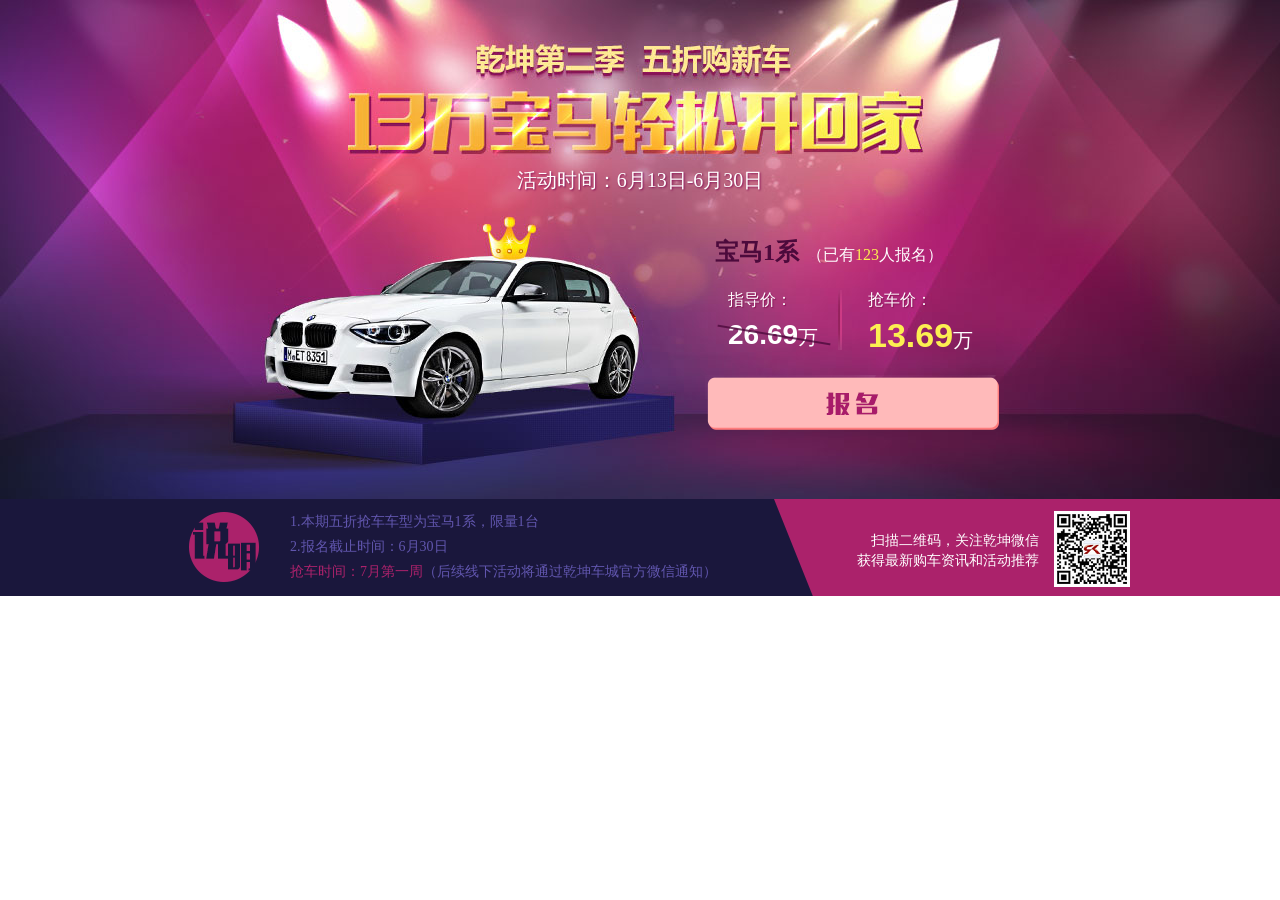
<file: act-halfbmw.html>
<!DOCTYPE html>
<html>
<head>
    <meta charset="utf-8" />
    <!--[if lt IE 9]>
    <script src="http://html5shim.googlecode.com/svn/trunk/html5.js"></script>
    <![endif]-->
    <link rel="stylesheet" href="css/qk.css" />
    <link rel="stylesheet" href="css/activity/act-halfbmw.css" />
    <!--data.js为F2E静态页面使用的填充数据js文件，线上环境请删除-->
    <script src="js/data.js"></script>
</head>
<body>

<!--#include file="_header.html"-->
<!--activity-->
<div class="activity">
    <div class="wrap">
        <div class="head1">
            <div class="date">活动时间：6月13日-6月30日</div>
        </div>
        <div class="head2">
            <!--price-->
            <div class="price">
                <div class="hd">
                    <div class="title">宝马1系</div>
                    <span class="people">（已有<b>123</b>人报名）</span>
                </div>
                <ul class="price-ul clearfix png">
                    <li class="zdj">
                        <span class="tit">指导价：</span>
                        <b>26.69</b>万
                        <span class="delete png"></span>
                    </li>
                    <li class="qcj">
                        <span class="tit">抢车价：</span>
                        <b>13.69</b>万
                    </li>
                </ul>
                <a href="javascript:popup('j-acthalfbmw-end')" class="signup"></a>
            </div>
            <!--/price-->
        </div>
    </div>
</div>
<!--/activity-->
<!--activity-bm-->
<div class="activity-bm">
    <div class="wrap clearfix">
        <div class="explain">1.本期五折抢车车型为宝马1系，限量1台<br />2.报名截止时间：6月30日<br /><span>抢车时间：7月第一周</span>（后续线下活动将通过乾坤车城官方微信通知）</div>
        <div class="code">
            <span class="codeimg"><img src="images/code.png" width="70" height="70" /></span>
            <p>扫描二维码，关注乾坤微信<br />获得最新购车资讯和活动推荐</p>
        </div>
    </div>
    <div class="fl"></div>
    <div class="fr"></div>
</div>
<!--/activity-bm-->
<!--#include file="_footer.html"-->

<script>
    overShow("j-classify", "j-classify-title", "j-classify-con");
    overShow("j-search", "j-search-ico", "j-search-con");
</script>
</body>
</html>
</file>
<file: css/qk.css>
@charset "utf-8";
/* 
CSS Document 
Author:Joe.Li by Suryani.cn
Date:2013-12-10
*/

/* initialization */
body,h1,h2,h3,h4,h5,h6,hr,p,blockquote,dl,dt,dd,ul,ol,li,pre,form,fieldset,legend,button,input,textarea,th,td,a{ margin:0; padding:0;}
table{ border-collapse:collapse; border-spacing:0;}
del,ins{ text-decoration:nodetail_pagene;}
fieldset,img{ border:0;}
body,button,input,select,textarea,td{ font:12px/20px "Simsun";}
input,select,img{ vertical-align:middle;}
input,select,textarea{ outline:none;}
ul,ol{ list-style:none;}
label, button{ cursor:pointer;}
h1,h2,h3,h4,h5,h6{ font-size:12px; font-weight:400;}
legend{ display:none;}
a{ text-decoration:none;}
a:hover{ text-decoration:underline;} 
.clearfix:after{ content:""; height:0; visibility:hidden; display:block; clear:both;}
.clearfix{ zoom:1;}
.clear{ clear:both;}
.of{ overflow:hidden; zoom:1;}
.fl{ float:left!important;}
.fr{ float:right!important;}
.mt10{ margin-top:10px!important;}
.mt15{ margin-top:15px!important;}
.mt20{ margin-top:20px!important;}
.mt30{ margin-top:30px!important;}
.mt35{ margin-top:35px!important;}
.mt40{ margin-top:40px!important;}
.hotred{ color:#e3121a!important;}
.center{ text-align:center!important;}
.f16{ font-size:16px!important;}
.visible{ overflow:visible!important;}
.block{ display:block!important;}

body{ background:#fff;}
.wrap{ width:1000px; margin:0 auto;}
/* header */
header, header .wrap{ height:160px; background:url(../images/header.png) repeat-x;}
.header-top{ height:106px; overflow:hidden; padding-bottom:17px;}
.header-top .l-info{ float:left; width:500px; height:106px; background:url(../images/logo1.png) no-repeat;}
.header-top .logo{ display:block; width:245px; height:100%;}
.header-top .r-info{ float:right; line-height:128px;}
.header-top .welcomeinfo, .header-top .welcomeinfo a{ color:#989898;}
.header-top .welcomeinfo a:hover{ color:#fff;}
.header-top .hotline{ color:#d4171e; padding:0 10px;}
.header-bm{ height:37px;}
.classify{ position:relative; float:left; width:220px; z-index:20;}
.classify .title{ display:block; width:150px; height:37px; line-height:37px; overflow:hidden; background:url(../images/png.png) no-repeat; font-size:14px; color:#fff; padding-left:70px; cursor:default;}
.classify .cur{ background-position:0 -50px;}
.classify .con{ display:none; position:absolute; left:0; top:37px; _width:450px;}
.classify-tabul{ float:left; width:35px; background:#575757; color:#fff;}
.classify-tabul li{ width:15px; padding:15px 10px 10px; line-height:16px; font-size:14px; cursor:pointer;}
.classify-tabul span{ display:inline-block; color:#575757; margin-left:3px; padding-top:5px;}
.classify-tabul .cur{ background:#fff; font-weight:700; color:#575757;}
.classify-tabcons{ float:left; width:185px; background:#fff;}
.classify-tabcon{ width:185px;}
.classify-tabconul{ height:330px; overflow:hidden;}
.classify-tabconul li{ float:left; display:inline; width:100%; height:33px; line-height:33px; overflow:hidden;}
.classify-tabconul a{ display:block; width:135px; height:100%; color:#000; padding-left:50px; background:url(../images/li.png) no-repeat 160px -888px;}
.classify-type a{ padding-left:65px; width:120px;}
.classify-tabconul img{ float:left; display:inline; margin-left:-45px;}
.classify-type img{ margin-left:-50px;}
.classify-tabconul a:hover{ text-decoration:none; background-color:#eee;}
.classify-tabcon-pp{ position:relative; width:412px; height:330px; overflow-x:hidden; overflow-y:scroll; background:#fff;}
.classify-pp-dl{ overflow:hidden; text-align:center; padding:1px 0 1px 35px; border-bottom:1px dotted #ddd; color:#666;}
.classify-pp-dl:hover{ color:#cb2424;}
.classify-pp-dl dt, .classify-pp-dl dd{ float:left; display:inline; width:60px; height:60px;}
.classify-pp-dl dt{ width:30px; margin-left:-35px; padding-right:5px; text-align:right; font:20px/60px arial;}
.classify-pp-dl dd{ position:relative; zoom:1;}
.classify-pp-dl dd:hover img{ opacity:.8;}
.classify-pp-dl a{ display:block; width:58px; height:58px; overflow:hidden; color:#111; font-family:"microsoft yahei"; border:1px solid #fff; *line-height:16px;}
.classify-pp-dl a:hover{ text-decoration:none; border-color:#cb2424; *border-color:#fff;}
.classify-pp-dl a:before, .classify-pp-dl a:after{ position:absolute; left:0px; top:10px; width:58px; height:38px; border-left:1px solid #fff; border-right:1px solid #fff; content:'';}
.classify-pp-dl a:after{ left:10px; top:0; width:38px; height:58px; border:none; border-top:1px solid #fff; border-bottom:1px solid #fff; content:'';}
.classify-pp-dl img{ display:block; margin:3px auto 0;}

/* search */
.search{ position:relative; float:left; display:inline; width:39px; margin:0 30px 0 2px; z-index:20;}
.search .ico{ display:block; width:100%; height:37px; overflow:hidden; background:url(../images/png.png) no-repeat -230px 0;}
.search .cur{ background-position:-230px -50px;}
.search .con{ display:none; position:absolute; left:0; top:37px; width:259px; height:72px; background:url(../images/png24.png) no-repeat; padding:17px 25px 0 25px;}
.search-form{ display:block; overflow:hidden;}
.search-form .txt{ float:left; width:180px; height:20px; line-height:20px; overflow:hidden; border:none; background:transparent; padding:4px 10px; color:#666;}
.search-form .btn{ float:left; display:inline; width:42px; height:26px; line-height:26px; overflow:hidden; margin:1px 0 0 10px; background:none; border:none; cursor:pointer;}
.search-form .btn:hover{ color:#ddd; text-shadow:1px 1px 1px #111;}
.search-hotwords{ height:30px; line-height:30px; overflow:hidden; padding-top:8px; vertical-align:middle;}
.search-hotwords, .search-hotwords a{ color:#989898;}
.header-nav{ float:left;}
.header-nav ul{ padding-left:18px; font:12px 'microsoft yahei';}
.header-nav li{ float:left; display:inline; width:116px; height:36px; line-height:36px; overflow:hidden; text-align:center; margin-left:-15px;}
.header-nav a{ color:#fff; display:block; width:110px; padding-left:6px; height:100%; background:url(../images/trans.png) no-repeat -80px 0;}
.header-nav li.cur a, .header-nav a:hover{ text-decoration:none; color:#aaa; background:url(../images/transi.png) no-repeat -80px 0; text-shadow:2px 2px 1px #000; -webkit-transition:.3s ease-out .1s; -moz-transition:.3s ease-out .1s; transition:.3s ease-out .1s;}
/*.releaseinfo{ float:right; width:171px; height:36px; overflow:hidden; text-indent:-987em; background:url(../images/btn.jpg) no-repeat;}*/

/* index-focus */
.index-focus, .index-focus .wrap{ background:#fff url(../images/slide.jpg) no-repeat 50% 0;}
.index-focus .wrap{ padding:10px 0 150px;}
.index-slide, .anniversary, .anniversary2{ display:block; width:1000px; height:350px; margin:0 auto; border-radius:2px;}
.anniversary{ margin-top:17px;}
.anniversary2{ width:1000px; height:280px; margin-top:17px;}
.index-slide{ position:relative; z-index:10;}
.index-slide-pics{ position:relative; width:100%; height:100%; overflow:hidden;}
.index-slide-pics .prev, .index-slide-pics .next{ position:absolute; left:0; top:0; width:100px; height: 100px; background:red; z-index: 100;}
.index-slide-pics .next{ left:auto; right:0;}
.index-slide-ul{ position:absolute; width:5000px; height:100%;}
.index-slide-ul li{ float:left; width:1000px;}
.index-slide-ul a{ display:block; zoom:1;}
.index-slide-ul img, .anniversary img{ display:block; width:1000px; height:350px; border-radius:2px;}
.index-slide-btn{ position:absolute; left:50%; bottom:15px; width:100px; margin-left:-50px; background:rgba(0,0,0,.2); border-radius:10px; text-align:center;}
.index-slide-btn li{ display:inline-block; width:8px; height:8px; overflow:hidden; background:rgba(255,255,255,.5); margin:0 3px; border-radius:50%; cursor:pointer;}
.index-slide-btn li.cur{ background:#fff;}
.trait{ display:none;}

/* banner-tab */
.banner-tab{ margin:17px auto 0;}
.banner-tab .anniversary{ margin:0;}
.photowall{ width:996px; height:350px; margin:0 auto;}
.photowall-ul li{ position:relative; float:left; display:inline; width:166px; height:110px; background:#000;}
.photowall-ul div{ position:absolute;}
.photowall-ul li.cur{ z-index:30; box-shadow:1px 1px 5px #000;}
.photowall-ul li.cur img{ opacity:1; *filter:alpha(opacity=100);}
.photowall-ul div.not-cur{ opacity:.5; *filter:alpha(opacity=50);}
.photowall-title{ width:100%; height:20px; overflow:hidden; text-align:center; font-family:"Microsoft Yahei"; background:#000; color:#fff;}
.banner-tab-ul{ height:22px; margin:15px auto 0; text-align:center;}
.banner-tab-ul li{ display:inline-block; overflow:hidden; margin:0 10px;}
.banner-tab-ul span{ display:inline-block; width:50px; height:22px; overflow:hidden; background:url(../images/png.png) no-repeat -180px -780px; cursor:pointer;}
.banner-tab-ul span.right{ background-position:-240px -780px;}
.banner-tab-ul .cur .left{ background-position:-180px -803px;}
.banner-tab-ul .cur .right{ background-position:-240px -803px;}

/* container */
.effect-lace{ height:7px; background:url(../images/lace.png) repeat-x;}
.idx .container, .idx .container .wrap{ background:url(../images/container.png) repeat;}
.idx .container .wrap{ padding:20px 0 50px;}
.container .wrap{ padding-bottom:50px;}
.qcj-date{ width:1000px; height:130px; background:url(../images/qcj.png) no-repeat;}
.qcj-date .holiday{ display:none;}
.qcj-date .date{ float:left; font:900 16px "Microsoft Yahei"; padding:85px 0 0 10px; color:#323232;}
.qcj-blur{ float:left; width:410px; height:100%; overflow:hidden; background:url(../images/qcj-blur.jpg) no-repeat;}
.milestone{ position:relative; float:right; width:510px; height:100%; font-family:"Microsoft Yahei"; font-weight:700; color:#323232;}
.milestone li{ position:absolute; padding-left:20px;}
.milestone i{ float:left; font:900 14px/14px Arial; margin-left:-20px;}
.milestone .cur i{ background:url(../images/png24.png) no-repeat 0 -200px; width:30px; height:47px; overflow:hidden; text-align:center; font:900 18px/32px Arial; margin:-14px 0 0 -31px; color:#fff;}
.milestone b{ display:block; font:900 16px Arial;}
.milestone .cur b{ color:#e3121a; font-size:18px; line-height:18px;}
.milestone .l1{ left:11px; top:33px;}
.milestone .l2{ left:207px; top:51px;}
.milestone .l3{ left:364px; top:9px;}

/* main */
.main{ float:left; width:710px;}
.main-box{ padding-bottom:20px;}
.main-box-hd{ padding:20px 0 10px;}
.main-box .title{ float:left; display:inline; width:157px; height:37px; overflow:hidden; text-indent:-987em; background:url(../images/png24.png) no-repeat 0 -330px; margin-left:5px;}
.qktg .title{ background-position:-160px -330px;}
.main-box .more{ float:right; width:95px; height:30px; line-height:30px; background:url(../images/png.png) no-repeat -320px -350px; color:#2a2929; text-align:center; margin-top:5px;}

/* rush-box */
.rush-box{ border:1px solid #bdbdbd; border-radius:2px; background:#fff;}
.rush-hd{ height:36px; background:url(../images/rx.png) repeat-x 0 -320px; font:bold 15px/36px 'microsoft yahei'; color:#676767; padding:0 10px;}
.rush-bd{ padding:0 10px 0 460px; background:#fff;}
.rush-bd .img{ float:left; display:inline; margin-left:-460px;}
.rush-tip, .qcj-car-tip{ position:relative; float:left; display:inline; width:125px; height:59px; overflow:hidden; background:url(../images/png24.png) no-repeat 0 -140px; margin:20px 0 0 -474px; text-align: center;}
.rush-tip span, .qcj-car-tip span{ display:block; font:16px/46px "Microsoft Yahei"; color:#fff; cursor:default;}
.rush-tip span b, .qcj-car-tip span b{ font:20px arial; margin-right:3px;}
.rush-bd .tit{ float:left; width:100%; height:50px; overflow:hidden; font:600 16px/24px "Microsoft Yahei"; color:#232222; padding-top:10px;}
.rush-bd .tit a, .xsth-con .tit a{ color:#232222;}
.rush-bd .summary{ float:left; width:100%; color:#898989; padding-top:5px; line-height:18px; font-family: 'microsoft yahei';}
.rush-bd .price{ float:left; width:100%; overflow:hidden; color:#898989; padding:6px 0 13px;}
.rush-bd .price li{ float:left; width:50%; padding-top:5px;}
.rush-bd .btnarea{ float:left; width:100%;}
.rush-bd .btn, .qcj-car-btn, .mgc-section-djbtn, .xsth-btn{ float:left; width:125px; height:38px; overflow:hidden; font:18px/38px "Microsoft Yahei"; background:url(../images/trans.png) no-repeat -80px -40px; text-align:center; color:#fff; -webkit-transition:.3s ease-out .1s; -moz-transition:.3s ease-out .1s; transition:.3s ease-out .1s;}
.rush-bd .btn:hover, .qcj-car-btn:hover, .mgc-section-djbtn:hover, .xsth-btn:hover{ color:#eee; text-decoration:none; background:url(../images/transi.png) no-repeat -80px -40px;}
.rush-bd .disable, .yhcx-box-con .disable, .operate .disable{ background:url(../images/png.png) no-repeat 0 -390px!important; color:#eee!important;}
.rush-bd .numpeople{ float:left; line-height:38px; padding-left:10px; white-space:nowrap;}
.rush-bd-sp{ border:1px solid #bdbdbd;}
.rush-bd-sp .btnarea{ padding-top:15px;}

/* rush-more */
.rush-more-hd{ border-top:1px solid #bdbdbd; background:url(../images/rp-quick.png); height:40px; font:16px/40px 'SimHei'; color:#676767; padding:0 10px;}
.rush-more-hd .btns{ float:right;}
.rush-more-hd .btns span{ display:inline-block; width:15px; height:15px; background:url(../images/png.png) no-repeat -240px -370px; cursor:pointer; margin:0 2px; *margin:12px 5px;}
.rush-more-hd .next{ background-position:-260px -370px!important;}
.rush-more-hd .prev:hover{ background-position:-280px -370px!important;}
.rush-more-hd .next:hover{ background-position:-300px -370px!important;}
.rush-more-bd{ position:relative; width:100%; height:190px; overflow:hidden;}
.rush-more-bd-wide{ position:absolute; width:7080px;}
.rush-more-ul{ float:left; width:708px;}
.rush-more-ul li{ float:left; width:50%;}
.rush-more-ul li a{ display:block; overflow:hidden; padding:10px 20px;}
.rush-more-ul li a:hover{ text-decoration:none; background:url(../images/rec.png);}
.rush-more-ul li img{ float:left; display:inline; width:100px; height:75px; margin-right:10px;}
.rush-more-ul li .tit{ display:block; height:40px; overflow:hidden; font:13px "Microsoft Yahei"; color:#232222;}
.rush-more-ul li a:hover .tit{ text-decoration:underline;}
.xsth-tabcon .rush-more-bd{ height:95px;}
.xsth-tabcon .rush-more-ul{ width:auto; height:95px;}
.xsth-tabcon .rush-more-ul li{ width:332px;}

/* price-ykj */
.price-ykj{ display:block; overflow:hidden; font:12px 'microsoft yahei'; color:#e3121a; margin-top:3px;}
.price-ykj i{ float:left; display:inline; width:34px; height:15px; background:url(../images/png.png) no-repeat -280px -550px; margin:2px 5px 0 0;}
.price-ykj b{ font: 400 16px arial;}
.rush-more-ul .price-ykj{ margin-top:4px;}
.favorable-ul p.price-ykj{ color:#e3121a;}
.rmtj-ul .price-ykj{ font-weight:700;}

/* idx-xsth */
.idx-xsth{ padding-bottom:30px;}
.idx-xsth-hd .title{ float:left; width:240px; height:39px; text-indent:-987em; background:url(../images/png.png) no-repeat 0 -350px;}
.idx-xsth-hd .more, .xcyh-box-hd .more{ float:right; width:95px; height:30px; line-height:30px; background:url(../images/png.png) no-repeat -320px -350px; color:#2a2929; text-align:center; margin-top:7px;}
.xcyh-box-hd .more{ margin-top:35px;}
.xsth-bd{ margin-top:10px; background:#fff; border:1px solid #bdbdbd; border-radius:2px;}
.xsth-brand{ height:48px; line-height:48px; background:url(../images/rx.png) repeat-x 0 -310px; border-bottom:1px solid #bdbdbd; padding:0 20px; color:#676767;}
.xsth-brand .title{ float:left; font:bold 18px/48px 'microsoft yahei';}
.xsth-brand .countdown, .xsth-brand .past-countdown{ float:right; font-size:14px; font-weight:bold; padding-right:30px;}
.xsth-brand .countdown i{ font-style:normal; color:#f68100;}
.xsth-brand .countdown b, .xsth-brand .past-countdown b{ display:inline; width:39px; height:34px; background:url(../images/png.png) no-repeat -230px -550px; font:28px/34px arial; letter-spacing:3px; color:#ddd; margin:0 3px; padding-left:3px;}
.xsth-brand .countdown b, .xsth-brand .countdown span, .xsth-brand .past-countdown b, .xsth-brand .past-countdown span{ float:left; line-height:34px; margin-top:7px;}
.xsth-brand .past-countdown b{ background:none; color:#e8b758; letter-spacing:0; font-size:26px; width:auto; padding:0 5px;}
.xsth-con{ padding:0 20px 0 500px;}
.xsth-con-later{ margin-top:10px; padding-top:10px; border-top:1px dotted #ddd;}
.xsth-con .img{ float:left; display:inline; margin-left:-500px;}
.xsth-con .tit{ height:60px; font:18px/30px "Microsoft Yahei"; padding-top:15px;}
.xsth-con .summary{ font-size:14px; color:#939393; padding-top:10px;}
.xsth-con .price{ position:relative; color:#939393; font-family:'microsoft yahei'; font-size:18px; padding-top:15px;}
.xsth-con .price .first{ color:#e3121a; font-size:20px; margin-right:5px;}
.xsth-con .price .first b{ font:400 28px arial;}
.xsth-con .price .second{ margin-left:10px; font-weight:normal;}
.xsth-con .price .finish{ position:absolute; right:0; top:-30px; width:150px; height:80px; background:url(../images/png24.png) no-repeat -40px -200px;}
.xsth-con .operate{ padding-top:20px;}
.xsth-btn{ font-size:14px;}
.xsth-btn strong{ font-weight:normal; font-size:18px; margin-right:5px;}

/* social-box */
.social-box{ float:left; display:inline; height:22px; margin:8px 0 0 10px;}
.social-box li{ position:relative; float:left; border-left:1px solid #e2e2e2; color:#838383; font:14px/17px "Microsoft Yahei"; padding:2px 8px; cursor:pointer;}
.social-box li.first-child{ border-left:none;}
.social-box li span{ margin-left:4px;}
.social-box li span.ds-thread-count{ margin-left:0; font-size:12px;}
.social-box li span, .social-box li:hover{ color:#e8b758;}
.social-box .i1, .social-box .i2, .social-box .i3{ float:left; display:inline; width:18px; height:18px; overflow:hidden; background:url(../images/png.png) no-repeat -240px -350px; margin-right:8px;}
.social-box .i2{ background-position:-260px -350px;}
.social-box .i3{ background-position:-280px -350px;}
.social-zan-effect{ opacity:0; position:absolute; left:50%; bottom:0; font-size:10px; color:#111; margin-left:-18px;}
.sharebox{ display:none; position:absolute; top:-105px; left:-77px; width:222px;}
.sharebox-hd{ height:10px; overflow:hidden; background:url(../images/sharebox.png) no-repeat -230px 0;}
.sharebox-fd{ height:19px; overflow:hidden; background:url(../images/sharebox.png) no-repeat -230px -12px;}
.sharebox-bd{ background:url(../images/sharebox.png) repeat-y; padding:10px 12px 5px;}
.sharebox-bd a{ float:left; display:inline; width:48px; text-align:center; font-size:12px; line-height:30px; color:#111; margin:0 9px;}
.sharebox-bd a:hover{ text-decoration:none; color:#e8b758;}
.sharebox-bd i{ display:block; width:32px; height:32px; background:url(../images/sharebox.png) no-repeat -460px 0; margin:0 auto;}
.sharebox-bd a:hover i{ opacity:.8;}
.sharebox-bd .s2{ background-position:-500px 0;}
.sharebox-bd .s3{ background-position:-540px 0;}
.rush-box .social-box{ width:100%; margin:10px 0 0 0;}
.rush-box .social-box li{ padding:2px 6px;}

/* favorable */
.favorable{ width:708px; overflow:hidden; border:1px solid #bdbdbd; border-radius:2px; background:#fff; margin-top:10px;}
.favorable-hd{ width:668px; margin:0 10px; padding:15px 10px 10px; border-bottom:1px dotted #5e5e5e;}
/* 待删qcj-box-tab */
.favorable-hd strong, .favorable-hd b, .favorable-hd span, .qcj-box-tab b, .qcj-box-tab span{ float:left;}
.favorable-hd strong, .favorable-hd span{ margin:0 7px;}
.favorable-hd strong{ font-style:normal; font-size:14px;}
.favorable-hd b, .qcj-box-tab b{ font-weight:400;}
.favorable-hd span, .qcj-box-tab span{ display:inline-block; height:20px; line-height:20px; overflow:hidden; padding-left:13px;}
.favorable-hd i, .qcj-box-tab i{ display:block; font-style:normal; color:#555; padding-right:13px; cursor:pointer;}
.favorable-hd span.cur, .qcj-box-tab span.cur{ background:url(../images/rx.png) no-repeat 0 -150px;}
.favorable-hd .cur i, .qcj-box-tab .cur i{ background:url(../images/rx.png) no-repeat 100% -170px; color:#222;}
.favorable-ul{ width:710px; margin-left:-1px; margin-bottom:-1px;}
.favorable-ul li{ float:left; width:354px; border-left:1px solid #e5e5e5; border-bottom:1px solid #e5e5e5; padding:15px 0 18px;}
.favorable-ul .link, .grouppur-ul .link{ display:block; width:260px; margin:0 auto;}
.favorable-ul .tit, .grouppur-ul .tit{ display:block; width:260px; height:20px; overflow:hidden; font:700 16px "Microsoft Yahei"; color:#232222; margin:10px auto; cursor:pointer;}
.grouppur-ul .tit{ width:300px; height:40px;}
.favorable-ul .link:hover, .favorable-ul .link:hover span, .grouppur-ul a:hover span{ color:#999;}
.favorable-ul p{ width:260px; margin:3px auto 0; color:#898989;}
.favorable-ul p.sp{ font-size:14px; font-weight:700; color:#e3121a;}

/* grouppur */
.grouppur{ width:710px; overflow:hidden; margin-top:10px;}
.grouppur-ul{ width:730px; margin-left:-20px;}
.grouppur-ul li{ float:left; display:inline; width:320px; overflow:hidden; border:1px solid #bdbdbd; border-radius:2px; background:#fff; margin-left:20px; padding:12px 11px 20px 12px;}
.grouppur-ul .link{ display:block; width:100%; height:260px;}
.grouppur-ul .link:hover{ text-decoration:none;}
.grouppur-ul .endtime{ display:block; width:300px; height:32px; line-height:32px; overflow:hidden; background:#202020; padding:0 10px; color:#fff; opacity:.8; filter:alpha(opacity==80)\9; margin-top:-260px;}
.grouppur-ul .baseprice{ color:#898989; padding:5px 0 20px;}
.grouppur-ul .baseprice span{ margin:0 15px;}
.grouppur-ul .qkprice span{ float:left; display:inline; font:16px "Microsoft Yahei"; color:#e3121a; margin-left:12px;}
.grouppur-ul .qkprice b{ font:700 34px arial; margin:0 5px 0 -5px;}
.grouppur-ul .qkprice em{ font:700 34px "Microsoft Yahei";}
.grouppur-ul .btn, .favorable-ul .btn{ display:block; width:119px; height:38px; overflow:hidden; text-align:center; font:16px/38px "Microsoft Yahei"; color:#fff; background:url(../images/btn.jpg) no-repeat 0 -120px; letter-spacing:.1em; margin:18px 0 0 45px;}
.grouppur-ul .btn{ float:right; margin:0 11px 0 0;}
.grouppur-ul .btn:hover, .favorable-ul .btn:hover{ background-position:-120px -120px;}
.grouppur-ul .btn:hover, .selectcar-btn:hover, .tg-other .btn:hover, .favorable-ul .btn:hover{ text-decoration:none;}
.grouppur-ul .disable, .grouppur-ul .disable:hover, .favorable-ul .disable, .favorable-ul .disable:hover{ background-position:-240px -120px; color:#ddd; text-shadow:none;}

/* aside */
.aside{ float:right; width:270px;}
.aside-box{ border:1px solid #bdbdbd; border-radius:2px; background:#fff;}
.aside-hd{ border-bottom:1px solid #bdbdbd; padding:5px 10px; line-height:30px;}
.aside-hd .title, .aside-gray-hd .title, .apply-scroll-hd .title{ height:30px; font:600 16px/30px "Microsoft Yahei"; background:url(../images/li.png) no-repeat 0 6px; padding-left:15px;}
.aside-hd .more{ float:right; color:#2a2929;}
.aside-bd{ overflow:hidden; zoom:1;}

/* aside-gray-box */
.aside-gray-box{ background:#f5f5f5; border-radius:2px;}
.aside-gray-hd{ line-height:30px; padding:5px 10px; border-bottom:1px solid #ccc;}
.aside-gray-bd{ padding:10px 0;}
.mgc-ul-outside{ overflow:hidden;}
.aside-gray-box .mgc-ul{ background:#fff; padding:0 5px; border-radius:2px;}


/* 首页侧边栏资讯栏 */
.zx-link, .zx-cx-ul a{ position:relative; display:block; width:230px; margin:15px auto 0;}
.zx-cx-ul a{ margin-top:10px;}
.zx-link .pic-zx, .zx-cx-ul .pic-zx{ display:block; width:230px; height:155px; overflow:hidden; cursor:pointer;}
.zx-link .tit, .zx-cx-ul .tit{ position:absolute; left:0; bottom:0; width:210px; height:30px; line-height:30px; overflow:hidden; background:rgba(0,0,0,.8); background:#000\9; padding:0 10px; color:#fff; cursor:pointer;}
.zx-cx-ul .tit{ height:20px; line-height:21px; padding-top:5px; padding-bottom:5px;}
.zx-link:hover, .zx-cx-ul a:hover{ text-decoration:none;}
.zx-link img, .zx-cx-ul img{ -webkit-transition:all .2s ease .1s; -moz-transition:all .2s ease .1s; transition:all .2s ease .1s; margin-top:-9px;}
.zx-link:hover img, .zx-cx-ul a:hover img{ opacity:.8; filter:alpha(opacity=80)\9; -moz-transform:rotate(0);}
.zx-idx-ul{ width:230px; overflow:hidden; margin:-1px auto 0;}
.zx-idx-ul li{ float:left; border-top:1px dotted #eaeaea; padding:15px 0;}
.zx-idx-ul a{ display:block; width:140px; height:60px; overflow:hidden; padding-left:90px; color:#000;}
.zx-idx-ul img{ float:left; margin-left:-90px;}
.zx-idx-ul a:hover{ color:#666;}
.zx-idx-ul a:hover img{ opacity:.8; filter:alpha(opacity=80)\9;}

/* idx-tab */
.idx-tab-ul{ width:272px; margin-left:-2px;}
.idx-tab-ul li{ float:left; display:inline; width:132px; height:34px; line-height:34px; overflow:hidden; border:1px solid #bdbdbd; background:#fff; font-size:14px; text-align:center; margin-left:2px; cursor:pointer;}
.idx-tab-ul li.cur{ background:url(../images/btn.jpg) no-repeat 0 -230px; border-color:#ff5454; border-bottom:1px solid #ae001f; color:#fff;}
.idx-tab-cons{ width:268px; height:324px; border:1px solid #bdbdbd; background:#fff; margin-top:-1px;}
.idx-tab-con{ overflow:hidden;}
.flow-ul, .fwcn-ul{ margin-top:-1px; color:#797777;}
.flow-ul li, .fwcn-ul li{ float:left; width:203px; border-top:1px dashed #ccc; padding:10px 10px 10px 55px;}
.flow-ul .num{ float:left; display:inline; font:italic 700 25px Arial; color:#e3121a; margin:5px 0 0 -40px;}
.flow-ul .tit{ font:18px "Microsoft Yahei"; padding-bottom:5px; color:#000;}
.fwcn-ul li{ width:193px; height:60px; overflow:hidden; padding-left:64px;}
.fwcn-ul span{ float:left; display:inline; width:44px; height:44px; overflow:hidden; background:url(../images/png.png) no-repeat 0 -160px; margin:8px 0 0 -54px;}
.fwcn-ul .n2{ background-position:-50px -160px;}
.fwcn-ul .n3{ background-position:-100px -160px;}
.fwcn-ul .n4{ background-position:-150px -160px;}

/* aside-quick */
.aside-quick .aside-bd{ background:url(../images/rp-quick.png); overflow:visible; text-align:center; padding:15px 34px 10px;}
.selectcar{ width:200px; margin-top:15px;}
/*
.virtual-select-box{ position:relative; width:200px; height:28px; margin:0 auto; background:#fff; font:14px/26px "microsoft yahei"; cursor:pointer;}
.virtual-select-frame{ width:198px; height:26px; overflow:hidden; color:#111; border:1px solid #ccc; border-radius:2px;}
.virtual-select-framefocus{ border-color:#e8b758;}
.virtual-select-frame .ico{ float:right; display:inline; width:8px; height:6px; overflow:hidden; background:url(../images/png.png) no-repeat -200px -520px; margin:12px 10px 0 0; -webkit-transition:all .2s ease-out; -moz-transition:all .2s ease-out; transition:all .2s ease-out;}
.virtual-select-framefocus .ico{ -webkit-transform:rotate(180deg); -moz-transform:rotate(180deg); transform:rotate(180deg);}
.virtual-select-ul{ display:none; position:absolute; left:0; top:28px; height:240px; border:1px solid #ddd; width:198px; background:#fff; color:#999; font-size:12px; text-align:left; z-index:1; overflow-x:hidden; overflow-y:scroll; border-radius:0 0 2px 2px;}
.virtual-select-ul li{ height:28px; margin-top:2px; border-bottom:1px dotted #ddd; padding:0 10px;}
.virtual-select-ul li:hover{ background:#dee5ee;}
.virtual-select-ul span{ margin-left:10px; color:#666;}
*/
.selectcar-btn{ display:block; width:90px; height:29px; overflow:hidden; background:url(../images/btn.jpg) no-repeat 0 -160px; border:none; cursor:pointer; margin:15px auto 0; font:15px/29px "Microsoft Yahei"; color:#fff; letter-spacing:.1em;}
.selectcar-btn:hover{ background-position:-100px -160px;}

/* mgc-ul */
.mgc-ul{ width:240px; margin:-1px auto 0;}
.mgc-ul li{ float:left; display:inline; width:130px; border-top:1px solid #eaeaea; padding:10px 10px 10px 100px;}
.mgc-ul .img{ position:relative; float:left; display:inline; width:80px; height:60px; margin:0px 0 0 -95px;}
.mgc-ul .img:hover{ text-decoration:none;}
.mgc-ul .img .num{ position:absolute; display:block; width:14px; height:18px; overflow:hidden; background:url(../images/png24.png) no-repeat -240px -200px; font:700 12px/16px arial; color:#fff; text-align:center; padding-right:4px; cursor:pointer;}
.mgc-ul .tit{ display:block; color:#000; line-height:20px; height:40px; overflow:hidden;}

/* brand-ul */
.brand-ul{ width:270px; margin:-1px 0 0 -1px;}
.brand-ul li{ float:left; display:inline; width:59px; line-height:60px; border-top:1px solid #bdbdbd; border-left:1px solid #bdbdbd; padding-left:75px;}
.brand-ul img{ float:left; display:inline; margin-left:-70px; width:60px; height:60px;}
.brand-ul a{ color:#000;}

/* bargain-ul */
.bargain-ul{ margin-top:-1px; color:#4c4c4c;}
.bargain-ul li{ float:left; width:248px; height:20px; overflow:hidden; border-top:1px solid #bdbdbd; padding:5px 10px;}
.bargain-ul .tit{ float:left; color:#1c4892; width:130px; height:20px; overflow:hidden; text-overflow:ellipsis; white-space:nowrap;}
.bargain-ul span{ float:right; margin-left:15px; white-space:nowrap;}

/* xcyh-box */
.xcyh-box-hd{ padding:0 0 15px;}
.xcyh-box-hd .title{ float:left; width:400px; height:80px; text-indent:-987em; background:url(../images/png24.png) no-repeat 0 -440px;}
.xcyh-box-hd .summary{ font:18px/39px 'simhei'; color:#444; margin-left:20px;}
.xcyh-box-bd{ position:relative; width:1000px; padding:5px 0 40px;}
.xcyh-box-con{ position:relative; width:1016px; height: 616px; overflow:hidden; margin-left:-8px;}
.xcyh-box-con-list{ position: absolute;}
.xcyh-box-con .rmtj-ul{ float:left; display:inline; width:1016px; padding:0;}
.xcyh-box-con .rmtj-ul li{ width:222px; height: auto; background:#fff; border:1px solid #bdbdbd; margin:10px 8px 0; padding:7px;}
.xcyh-box-con .rmtj-ul li:hover{ border-color:#bdbdbd; background:#fff;}
.xcyh-box-con .rmtj-ul li:before, .xcyh-box-con .rmtj-ul li:after{ display:none;}
.xcyh-box-con .rmtj-ul .link{ width: 100%; height:auto; cursor:pointer; text-decoration:none;}
.xcyh-box-con .rx-img{ display:block; width:100%; height:140px; overflow:hidden;}
.xcyh-box-con .rx-img img{ width:100%; margin-top:-16px; z-index:10; -moz-transform:rotate(0);}
.xcyh-box-con .rx-img img:hover{ opacity:.7; filter:alpha(opacity=70)\9;}
.xcyh-box-con .class-qcj, .xcyh-box-con .class-xsth{ position:absolute; right:0; top:120px; background:#ed131c; color:#fff; line-height: 20px; font-size:12px; padding:0 8px; border-radius:4px 4px 0 0; z-index:20;}
.xcyh-box-con .class-xsth{ background:#f3bc09;}
.xcyh-box-con .rmtj-ul .tit{ display: block; height:38px; overflow:hidden; padding:10px 10px 0;}
.xcyh-box-con .rmtj-ul .link:hover .tit{ text-decoration: underline;}
.xcyh-box-con .rmtj-ul .summary{ padding:10px 10px 0 30px;}
.xcyh-box-con .rmtj-ul .val-box{ padding:0 5px;}
.xcyh-box-con .rmtj-ul .val-slide{ right:-5px; bottom:0;}
.xcyh-box-con .rmtj-ul .ori-val{ padding:0 10px;}
.xcyh-box-con .rmtj-ul .ori-val p{ float:left; width:50%;}
.xcyh-box-con .rmtj-ul .sale-val{ padding:10px 10px 0;}
.xcyh-box-con .rmtj-ul .sale-val em{ display:inline-block; color:#e3121a; font:normal 12px 'microsoft yahei'; margin-top:2px;}
.xcyh-box-con .rmtj-ul .sale-val b{ font:italic 22px arial;}
.xcyh-box-con .rmtj-ul .sale-val .btn{ float:right; width:74px; height:29px; background:url(../images/btn.jpg) no-repeat; text-indent:-987em;}
.xcyh-box-con .rmtj-ul .sale-val .btn:hover{ background-position:-80px 0;}
.xcyh-box-con .nonelist{ margin-bottom:0;}
.xcyh-box-bd .prev, .xcyh-box-bd .next{ position:absolute; left:-30px; top:50%; width:30px; height: 100px; overflow:hidden; background:#000; z-index:20; cursor:pointer; opacity: .2; filter:alpha(opacity=20)\9; margin-top:-50px; text-align: center; color:#fff; font:700 50px/100px arial; border-radius:5px 0 0 5px;}
.xcyh-box-bd .next{ left:auto; right:-30px; border-radius:0 5px 5px 0;}
.xcyh-box-bd .prev:hover, .xcyh-box-bd .next:hover{ opacity: .7; filter:alpha(opacity=70)\9;}
.xcyh-points{ position:absolute; left:50%; bottom:3px; width:1000px; margin-left:-500px; border-radius:10px; text-align:center;}
.xcyh-points span{ display:inline-block; width:40px; overflow:hidden; margin:0 5px; padding:10px 0; cursor:pointer;}
.xcyh-points b{ display: block; width:100%; height:5px; overflow: hidden; background:#ccc;}
.xcyh-points .cur b{ background:#ed1c24;}

/* footer */
footer, footer .wrap{ background:#eee; border-top:1px solid #c4c4c4; zoom:1;}
footer .wrap{ background:#eee; margin-top:-1px;}
.footer-up{ border-bottom:1px solid #dbdbdb; padding:30px 0;}
.footer-down{ border-top:1px solid #f5f5f5; padding:20px 0 10px;}
.footer-banner{ width:1000px; height:84px; overflow:hidden; background:url(../images/footer-banner.png) no-repeat; text-indent:-987em; margin:0 auto;}
.footer-info-ul li{ float:left; display:inline; background:url(../images/li.png) no-repeat 0 -94px; margin-left:40px; padding-left:10px; color:#555;}
.footer-info-ul span{ color:#355fac; font-weight:700; padding-right:10px;}
.footer-info-ul a{ color:#555; margin:0 5px;}
.footer-info-ul a:hover{ color:#355fac;}
footer .center{ padding-top:20px; color:#555;}
.wj{ display:block; width:35px; height:48px; overflow:hidden; margin:10px auto 0;}

/* bmbar */
.bmbar{ display:none; position:fixed; left:0; bottom:0; width:100%; height:40px; line-height:40px; padding:5px 0; background:rgba(0,0,0,0.7); filter: progid:DXImageTransform.Microsoft.gradient(startColorstr=#b2000000,endColorstr=#b2000000);}
.bmbar-box{ width:320px; padding-left:60px; margin:0 auto;}
.bmbar i{ float:left; display:inline; width:40px; height:40px; background:url(../images/png24.png) no-repeat 0 -100px; margin-left:-60px;}
.bmbar .txt{ font-size:14px; color:#fff;}
.bmbar a{ color:#ecb757;}

/* fixnav */
.fixnav{ position:fixed; right:0; top:50%; margin-top:-170px; _position:absolute; _bottom:auto; _top:expression(eval(document.documentElement.scrollTop)); _margin-top:170px; z-index:30;}
.fixnav-ul{ width:70px;}
.fixnav-ul li{ float:left; display:inline;}
.fixnav-ul .n1, .fixnav-ul .n2, .fixnav-ul .n3, .fixnav-ul .n4, .fixnav-ul .n5, .fixnav-ul .n6, .fixnav-ul .n7, .fixnav-ul .contract{ display:block; width:70px; height:69px; overflow:hidden; text-indent:-987em; background:url(../images/trans.png) no-repeat 0 -31px; -webkit-transition:.3s ease-out .1s; -moz-transition:.3s ease-out .1s; transition:.3s ease-out .1s;}
.fixnav-ul .contract{ height:32px;}
.fixnav-ul .contract:hover, .fixnav-ul .n1:hover, .fixnav-ul .n2:hover, .fixnav-ul .n3:hover, .fixnav-ul .n4:hover, .fixnav-ul .n5:hover, .fixnav-ul .n6:hover, .fixnav-ul .n7:hover{ background-image:url(../images/transi.png);}
.fixnav-ul .n1, .fixnav-ul .n1:hover{ background-position:0 -132px;}
.fixnav-ul .n2, .fixnav-ul .n2:hover{ background-position:0 -201px;}
.fixnav-ul .n3, .fixnav-ul .n3:hover{ background-position:0 -270px;}
.fixnav-ul .n4, .fixnav-ul .n4:hover{ background-position:0 -339px;}
.fixnav-ul .n5, .fixnav-ul .n5:hover{ background-position:0 -477px; height:33px;}
.fixnav-ul .n6, .fixnav-ul .n6:hover{ background-position:0 -63px;}
.fixnav-ul .n7, .fixnav-ul .n7:hover{ background-position:0 -408px;}
.fixnav-ul .contract2, .fixnav-ul .contract2:hover{ background-position:0 0;}
.fixnav-ul .wx, .fixnav-ul .ma{ position:relative;}
.fixnav-ul .wx-box{ display:none; position:absolute; left:-155px; top:-31px; border:1px solid #999; border-radius:2px; background:#fff; padding:10px; text-align:center; box-shadow:1px 1px 1px #aaa;}
.fixnav-ul .wx-box img{ display:block; width:113px; height:113px; padding-bottom:5px;}
.fixnav-ul .wx-box i, .fixnav-ul .mail-box .delta{ position:absolute; right:-9px; top:60px; display:block; width:9px; height:16px; overflow:hidden; background:url(../images/png.png) no-repeat -320px -550px;}
.fixnav-ul .mail-box{ display:none; position:absolute; left:-432px; top:-31px; width:380px; padding:15px; border:1px solid #999; border-radius:2px; background:#fff; color:#555; box-shadow:1px 1px 1px #aaa;}
.fixnav-ul .mail-box-bd{ border-top:1px dotted #bbb; border-bottom:1px dotted #bbb; margin-top:10px; padding:10px 0;}
.fixnav-ul .mail-box-bd .tip{ color:#5296dd; line-height: 16px; font-weight:700; padding-bottom:5px;}
.fixnav-ul .mail-box-bd .tip i{ float:left; display:inline; width:16px; height:16px; background:url(../images/png.png) no-repeat -330px -550px; margin-right:5px;}
.fixnav-ul .mail-info{ margin-top:5px; padding-bottom:10px; overflow:hidden;}
.fixnav-ul .mail-info span{ float:left; line-height: 24px;}
.fixnav-ul .mail-info input{ float:left; width:200px; height:12px; line-height: 12px; margin:0 5px; padding:5px; border:1px solid #aaa; border-radius:2px; color:#aaa;}
.fixnav-ul .mail-info button{ float:left; border:none; background:#ce0000; border-radius:2px; color:#fff; padding:2px 8px;}
.fixnav-ul .success{ color:#ce0000; line-height: 16px; padding-bottom:10px;}
.fixnav-ul .success i{ float:left; display:inline; width:16px; height:16px; background:url(../images/png.png) no-repeat -330px -570px; margin-right:5px;}
.fixnav-ul .mail-box-fd{ text-align:right; margin-top:10px; cursor:pointer;}

/*spring*/
.spring{ position:fixed; left:0; top:50%; width:150px; height:233px; margin-top:-115px; z-index:30; background:url(../images/51aa.png) no-repeat; overflow:hidden;}
.spring .link{ display:block; width:100%; height:200px;}
.spring .close{ display:block; width:40px; height:30px; margin-left:110px;}

/* shade */
.shade{ display:none; position:absolute; left:0; top:0; width:100%; background:#000; opacity:.7; filter:alpha(opacity=70)/9; z-index:100;}

/* popup */
.popup{ display:none; position:fixed; left:50%; top:0; width:640px; margin-left:-330px; z-index:100;}
.popup-inside{ position:relative; background:#aa0000; width:560px;zoom:1; padding:40px; *padding-top:0; border-radius:2px; box-shadow:1px 1px 2px #333;}
.popup-main{ padding-top:30px;}
.popup-main .txt{ padding:5px 0; color:#fff;}
.popup-main .btn{ display:inline-block; margin:12px 0 0 0!important;}
.popup-title{ position:absolute; left:20px; top:-35px; width:135px; height:35px; overflow:hidden; background:url(../images/png24.png) no-repeat 0 -290px; font:600 14px/35px "Microsoft Yahei"; color:#fff; text-align:center;}
.popup-crumb, .yxj-crumb{ height:45px; line-height:45px; color:#111; letter-spacing:.1em; background:url(../images/rx.png) repeat-x 0 -260px; margin:-40px -40px 0 -5px; *margin-top:0;}
.popup-crumb .close{ float:right; height:40px; overflow:hidden; font:700 14px/45px Arial; color:#676a6d; cursor:pointer; *width:96px;}
.popup-crumb .close i{ float:right; display:inline; width:32px; height:32px; overflow:hidden; background:url(../images/png.png) -40px -780px; margin:6px 10px 0 0; -webkit-transition:all ease 0.4s; -moz-transition:all ease 0.4s; transition:all ease 0.4s;}
.popup-crumb .close:hover{ color:#000; text-shadow:2px 2px 1px #fff;}
.popup-crumb .close:hover i{ -webkit-transform:rotate(-360deg); -moz-transform:rotate(-360deg); transform:rotate(-360deg);}
.popup-crumb .edge, .yxj-crumb .edge{ float:left; width:30px; height:45px; overflow:hidden; background:url(../images/png.png) no-repeat 0 -780px;}
.yxj-crumb .edge{ _margin-left:2px;}
.xq-ul, .yykc-ul{ _width:100%; _overflow:hidden; padding-top:15px;}
.xq-ul li{ float:left; display:inline; width:270px; margin:15px 5px 0;}
.xq-ul li.wide{ width:100%;}
.xq-ul label{ float:left; display:inline; width:84px; height:24px; line-height:24px; text-align:right; color:#fff;}
.xq-ul input, .xq-bg, .xq-ul textarea, .yykc-ul input, .yykc-ul textarea{ float:left; width:150px; height:12px; line-height:12px; margin-left:11px; padding:6px 8px; background:#fff; border:none; border-radius:2px; box-shadow:;}
.xq-bg select{ float:left; width:153px; margin-top:-3px; border:none;}
.xq-ul textarea, .yykc-ul textarea{ width:351px; height:60px; resize:none;}
.xq-ul .btn, .yykc-ul .btn, .yxj-btn, .popup-zfj .btn, .popup-main .btn{ width:110px; height:36px; background:#111; border:none; text-align:center; cursor:pointer; font:14px/36px "Microsoft Yahei"; color:#fff; margin:10px 0 0 95px; padding:0; -webkit-transition:all 0.3s ease-in 0.2s; -moz-transition:all 0.3s ease-in 0.2s; transition:all 0.3s ease-in 0.2s;}
.yykc-ul .btn{ margin-left:55px;}
.popup-zfj .btn{ display:block; margin:30px auto 0;}
.popup-zfj .toidx{ position:absolute; right:135px; bottom:40px; display:inline-block; margin:0 auto; font:700 14px "Microsoft Yahei"; text-decoration:underline; color:#c4ddf6;}
.popup-zfj .toidx:hover{ color:#fff; text-shadow:1px 1px 2px #000;}
.xq-ul .btn:hover, .yykc-ul .btn:hover, .yxj-btn:hover, .popup-zfj .btn:hover, .popup-main .btn:hover{ background:#333; text-shadow:1px 1px 1px #000,-1px 1px 1px #000;}
.yykc-ul li{ float:left; display:inline; width:100%; overflow:hidden; margin-top:15px; color:#ddd;}
.yykc-ul li.sp{ padding-left:105px;}
.yykc-ul span{ float:left; display:inline; width:140px; text-align:right; color:#fff; margin-right:20px;}
.yykc-ul input, .yykc-ul textarea{ margin-left:0;}
/* yykc 没有用到 */
.popup-zfj{ width:460px; margin-left:50px; padding:50px 40px 30px;}
.zfj-success, .zfj-defeated{ font:16px/40px "Microsoft Yahei"; color:#fff; padding-left:130px;}
.zfj-success i, .zfj-defeated i{ float:left; display:inline; width:43px; height:40px; overflow:hidden; background:url(../images/png.png) no-repeat -80px -780px; margin-right:20px;}
.zfj-defeated i{ background-position:-130px -780px;}
/* 对比美规车特殊 */
.thisuscar .popup-crumb{ font-size:14px;}
.thisuscar .btn{ font-family:tohama;}

/* popup-v2 */
.popup-v2{ display:none; position:fixed; left:50%; top:10px; width:640px; margin-left:-330px; z-index:100; background:#a00; color:#fff;}
.popup-v2-hd{ height:45px; color:#111; letter-spacing:.1em; background:url(../images/rx.png) repeat-x 0 -260px; font:18px/45px 'microsoft yahei'; padding:0 10px 0 20px; text-shadow:2px 2px 1px #fff;}
.popup-v2-hd .close{ float:right; display:inline; width:32px; height:32px; overflow:hidden; background:url(../images/png.png) -40px -780px; margin-top:6px; -webkit-transition:all ease 0.4s; -moz-transition:all ease 0.4s; transition:all ease 0.4s; cursor:pointer;}
.popup-v2-hd .close:hover{ -webkit-transform:rotate(-360deg); -moz-transform:rotate(-360deg); transform:rotate(-360deg);}
.popup-v2-bd{ padding:20px;}
.popup-v2-fd{ padding:10px 0 20px; text-align:center;}
.popup-v2-fd .btn1, .popup-v2-fd .btn2{ display:inline-block; width:110px; height:36px; background:#111; border:none; text-align:center; cursor:pointer; font:14px/36px "Microsoft Yahei"; color:#fff; -webkit-transition:all 0.3s ease-in 0.1s; -moz-transition:all 0.3s ease-in 0.1s; transition:all 0.3s ease-in 0.1s; text-decoration:none; margin:0 10px;}
.popup-v2-fd .btn1:hover, .popup-v2-fd .btn2:hover{ background:#333; text-shadow:1px 1px 1px #000,-1px 1px 1px #000;}
.twinslist-ul{ _width:100%; _overflow:hidden;}
.twinslist-ul li{ float:left; display:inline; width:270px; margin:15px 5px 0;}
.twinslist-ul label{ float:left; display:inline; width:84px; height:24px; line-height:24px; text-align:right; color:#fff;}
.twinslist-ul .p-box, .twinslist-ul .txt-box, .twinslist-ul .ta-li .p-box{ float:left; width:150px; margin-left:10px; padding:6px 10px; border-radius:2px; background:#fff;}
.twinslist-ul .ta-li .p-box{ width: 350px;}
.twinslist-ul .txt-box{ color:#fff; background:transparent; line-height:14px; width: 80%;}
.twinslist-ul input, .twinslist-ul select, .twinslist-ul textarea{ float:left; width:100%; height:14px; line-height:14px; border:none;}
.twinslist-ul textarea{ height:60px; resize:none;}
.twinslist-ul li.wide-li, .twinslist-ul .ta-li{ width:100%;}
#j-acthalfbmw select{ width:160px; padding:3px 5px; border:none; border-radius:2px;}
.halfbmw-result-box{ width:520px; margin:20px auto; background:#fff;}
.halfbmw-result-box .hd{ height:35px; font:16px/35px 'Microsoft yahei'; text-align:center; background:#ededed;}
.halfbmw-result-box .bd{ display:block; padding:0 10px 0 290px; overflow:hidden;}
.halfbmw-result-box img{ float:left; display:inline; margin-left:-290px;}
.halfbmw-result-box .tit{ float:left; width:100%; text-align:center; font-size:16px; line-height:30px; color:#111; padding-top:30px;}
.halfbmw-result-box .tip{ float:left; width:105px; height:78px; overflow:hidden; background:url(../images/activity/act-halfbmw/down.png) no-repeat; text-align:center; font-size:14px; color:#fff; line-height:30px; margin:10px 0 0 60px;}

/* ==================================subpage================================== */
/* qcj-notice */
.qcj-notice{ height:135px; background:url(../images/qcjbox.jpg) no-repeat; margin-top:20px;}
.qcj-notice-ul{ font:14px/22px "Microsoft Yahei"; color:#fff; padding-top:23px;}
.qcj-notice-ul li{ float:left; display:inline; width:230px; height:75px; text-indent:2em;}
.qcj-notice-ul .n1{ padding-left:240px; width:220px;}
.qcj-notice-ul .n2{ padding-left:40px; width:220px;}
.qcj-notice-ul .n3{ padding-left:40px;}
.qcj-notice-ul span{ color:#c79f3e;}

/* qcj-box */
.qcj-box-hd{ height:55px; border-bottom:4px solid #3a3a37;}
.qcj-box-hd .title{ float:left; display:inline; width:150px; height:55px; overflow:hidden; background:url(../images/png.png) no-repeat 0 -440px; text-indent:-987em;}
.yhcx .title{ background-position:-160px -440px;}
.xsth .title{ background-position:-320px -440px;}/* 待删 */
.qcj-box-tab{ float:left; padding:20px 0 0 20px;}
.qcj-box-tab span{ padding-left:30px;}
.qcj-box-tab i{ padding-right:30px;}
.qg-box{ float:left; display:inline; margin:2px 0 0 10px;}
.qg-box .prev, .qg-box .next{ float:left; margin-top:10px; cursor:pointer;}
.qg-box .next{ float:right;}
.qg-box-content{ position:relative; float:left; display:inline; width:450px; height:20px; overflow:hidden; margin-top:10px;}
.qg-box-content-wide{ position:absolute; width:1000px;}
.qg-box-ul li{ float:left; display:inline; width:79px; text-align:center; border-left:1px solid #ccc; margin-left:10px; cursor:pointer;}
.qg-box-ul li.first-child{ border-color:transparent;}
.qg-box-ul li.cur, .qg-box .prev:hover, .qg-box .next:hover{ color:#c52627;}
.xsth-tab{ float:right; height:43px; font:16px Tahoma; color:#666; margin-top:12px;}
.xsth-tab span{ display:inline-block; height:100%; padding:0 25px; cursor:pointer;}
.xsth-tab span.cur{ background:url(../images/ico-bm.png) no-repeat 50% 100%; color:#e8b758; font-weight:bold;}
.qcj-box-endtime{ float:right; color:#999; font:14px "Microsoft Yahei";}
.qcj-box-endtime span{ display:inline-block; width:43px; height:40px; overflow:hidden; background:url(../images/png.png) no-repeat -230px -500px; margin:0 3px; padding-left:4px; font:30px/40px Arial; letter-spacing:.2em;}
.qcj-car{ border:1px solid #bdbdbd; border-radius:2px; background:#fff; margin-top:20px; padding-left:500px; font-size:14px;}
.qcj-car-tip{ float:right; background-position:-140px -140px; margin:25px -15px 0 0;}
.qcj-car .img{ float:left; display:inline; margin-left:-500px;}
.qcj-car .content-zs-val-area .t3{ *width:160px;}
.qiang{ border-radius:2px;}
.qcj-car .tit{ float:left; width:360px; height:60px; overflow:hidden; font:22px/30px "Microsoft Yahei"; color:#222; margin-top:10px;}
.qcj-car .summary{ float:left; width:100%; color:#898989; margin-top:5px;}
.yhcx-box-con .tit{ float:left; width:360px; height:30px; overflow:hidden; text-overflow:ellipsis; white-space:nowrap; font:22px/30px "Microsoft Yahei"; color:#222; margin-top:34px;}
.qcj-car-price{ float:left; width:320px; color:#898989; overflow:hidden; padding:5px 150px 0 0;}
.qcj-car-price li{ float:left; width:160px; padding-top:10px;}
.qcj-car-btn{ margin-top:20px;}
.qcj-car .disable, .qcj-car .disable:hover{ background:url(../images/png.png) no-repeat 0 -390px; color:#eee;}

/* yhcx */
.yhcx-tab-box{ float:right;}
.yhcx-tab-box .prev, .yhcx-tab-box .next{ float:left; display:inline; width:19px; height:38px; overflow:hidden; background:url(../images/png.png) no-repeat 0 -500px; cursor:pointer; margin:5px 20px 0;}
.yhcx-tab-box .next{ background-position:-20px -500px; margin-right:10px;}
.yhcx-tab-box .prev:hover{ background-position:-40px -500px;}
.yhcx-tab-box .next:hover{ background-position:-60px -500px;}
.yhcx-tab-ul-frame{ position:relative; float:left; width:630px; height:55px; overflow:hidden;}
.yhcx-tab-ul-frame-wide{ position:absolute; width:10000px;}
.yhcx-tab-ul li{ position:relative; float:left; display:inline; width:60px; height:55px; overflow:hidden; text-align:center; margin:0 5px;}
.yhcx-tab-ul i{ position:absolute; left:22px; bottom:0; _bottom:-1px; width:17px; height:7px; overflow:hidden;}
.yhcx-tab-ul li.cur i{ background:url(../images/ico-bm.png) no-repeat;}
.yhcx-box-con{ border:1px solid #bdbdbd; border-radius:2px; margin-top:20px; padding:15px 15px 15px 515px;}
.yhcx-box-con .img{ float:left; display:inline; margin-left:-500px;}
.yhcx-box-con .qiang{ border:1px solid #bdbdbd; border-radius:4px; box-shadow:2px 2px 5px #bbb;}
.yhcx .qcj-car-tip{ margin:10px -30px 0 0;}
.yhcx-box-con .tit{ margin-top:22px;}
.yhcx-ul{ float:left; display:inline; width:476px; margin-left:-8px;}
.yxj .yhcx-ul{ float:none; display:block; margin:5px 0 0 20px; padding-bottom:10px;}
.yhcx-ul li{ float:left; display:inline; width:210px; height:32px; line-height:32px; overflow:hidden; background:url(../images/png.png) no-repeat 0 -700px; font-size:14px; color:#222; cursor:pointer; margin:10px 0 0 8px; padding:0 10px;}
.yhcx-ul li.cur{ background-position:0 -740px;}
.yhcx-select-box{ float:left; width:448px; background:#4e4e4e; border-radius:2px; margin-top:10px; padding:5px 10px; font-size:14px; color:#fff;}
.yhcx-select-box select{ width:160px; margin-top:-3px;}
.yhcx-select-box button{ display:inline-block; width:42px; height:26px; overflow:hidden; background:url(../images/png.png) no-repeat -80px -500px; border:none; cursor:pointer; margin-left:5px;}
.yhcx-select-box button:hover{ color:#ddd; text-shadow:1px 1px 1px #111;}
.yhcx-box-con .linkbox{ float:left; width:100%; margin-top:10px;}
.yhcx-box-con .qcj-car-btn{ margin:0;}
.yhcx-box-con .more{ float:right; font-size:14px; color:#222; line-height:38px;}

/* apply-scroll */
.apply-scroll{ margin-top:2px;}
.apply-scroll-hd{ background:url(../images/rx.png) repeat-x 0 -100px; height:40px; padding:0 10px;}
.apply-scroll-hd .title{ line-height:40px; background-position:0 11px;}
.apply-scroll-bd{ padding:10px 0 20px;}
.apply-scroll-ul{ width:1010px; height:243px; overflow:hidden; margin-left:-5px; color:#575757;}
.apply-scroll-ul li{ float:left; display:inline; width:424px; overflow:hidden; margin:10px 10px 0; padding-left:61px;}
.apply-scroll-ul .members{ float:left; display:inline; width:51px; margin-left:-61px;}
.apply-scroll-ul img{ display:block; width:45px; height:45px; border-radius:2px; padding:2px; border:1px solid #c1bfc0;}
.apply-scroll-ul .tips{ float:left; width:424px; height:56px; line-height:56px; overflow:hidden; background:url(../images/png.png) no-repeat 0 -100px; padding-left:0px;}
.apply-scroll-ul .name, .apply-scroll-ul .carname, .apply-scroll-ul .tel, .apply-scroll-ul .time{ float:left; display:inline; margin-left:25px;}
.apply-scroll-ul .name{ margin-left:30px;}
.apply-scroll-ul .carname{ display:block; width:120px; overflow:hidden; text-overflow:ellipsis; white-space:nowrap;}

/* tg-box */
.tg-box-hd{ height:43px; background:url(../images/rx.png) repeat-x; border-right:1px solid #bdbdbd;}
.tg-box-title{ width:150px; height:100%; overflow:hidden; background:url(../images/png.png) no-repeat 0 -540px; font:700 16px/45px "Microsoft Yahei"; color:#333333; padding-left:50px;}
.tg-box-bd-inside{ width:1020px; margin-left:-10px; padding-bottom:15px;}
.tg-activity{ border:1px solid #bdbdbd; border-radius:2px; margin-top:25px; padding:0 31px 0 671px; color:#232222; text-align:center; zoom:1;}
.tg-activity .img{ float:left; display:inline; border-right:1px solid #bdbdbd; margin-left:-671px;}
.tg-activity .time{ color:#898989; font-size:14px; padding:25px 0 20px;}
.tg-activity .time span{ color:#1b1b1b; font:700 22px Arial; margin:0 3px;}
.tg-activity .btnbg{ width:270px; height:55px; line-height:55px; overflow:hidden; background:url(../images/btn.jpg) no-repeat 0 -270px; text-align:left; font:20px/55px "Microsoft Yahei"; color:#fff; margin-left:3px; padding-left:20px;}
.tg-activity .btnbg span{ font-size:26px; font-weight:700; margin:0 3px;}
.tg-activity .btn{ float:right; display:inline; width:95px; height:35px; overflow:hidden; margin:9px 9px 0 0; font-size:16px; line-height:35px; text-align:center; color:#333;}
.tg-activity .btn:hover{ text-decoration:none; color:#bd0d0d;}
.tg-activity .disable, .tg-activity .disable:hover{ color:#bbb;}
.tg-activity .tit{ font:600 18px/19px "Microsoft Yahei"; height:20px; overflow:hidden; margin-top:25px;}
.tg-activity .price{ position:relative; height:20px; margin-top:15px; font-size:14px;}
.tg-activity .price li{ float:left; width:50%; }
.tg-activity .price li span{ color:#898989;}
.tg-activity .price li.finish{ position:absolute; left:80px; top:-45px; width:150px; height:80px; overflow:hidden; background:url(../images/png24.png) no-repeat -40px -200px; text-indent:-987em;}
.tg-activity .peoplenum{ border-top:1px dotted #5e5e5e; margin-top:20px; padding-top:20px; font:16px "Microsoft Yahei"; color:#232222;}
.tg-activity .peoplenum .hotred{ font-size:18px; margin:0 3px;}
/*.tuan1{ border:1px solid #bdbdbd; border-radius:2px; box-shadow:1px 1px 2px #ddd;}*/
.tg-other{ float:left; display:inline; width:233px; margin:15px 10px 0; padding:0 10px 0 245px; border:1px solid #bdbdbd; border-radius:2px; color:#232222;}
.tg-other .img{ float:left; display:inline; margin-left:-245px;}
.tg-other .tit{ display:block; height:20px; overflow:hidden; font:700 16px "Microsoft Yahei"; color:#232222; margin-top:15px;}
.tg-other .member, .tg-other .date{ float:left; color:#898989; width:219px; height:19px; overflow:hidden; background:url(../images/li.png) no-repeat 0 -1000px; margin-top:10px; padding-left:28px;}
.tg-other .date{ background-position:0 -1100px;}
.tg-other .num{ float:left; display:inline; margin:17px 0 0 15px; color:#666;}
.tg-other .btn{ float:left; display:inline; width:108px; height:35px; overflow:hidden; background:url(../images/png.png) no-repeat 0 -930px; margin-top:10px; text-indent:-987em; color:#fff;}
.tg-other .btn:hover{ background-position:-110px -930px;}
.tg-other .finish, .tg-other .finish:hover{ background-position:-220px -930px;}

/* tab-box (美规车页面) */
.tab-box-hd{ border-bottom:2px solid #c00;}
.tab-box-ul{ float:left;}
.tab-box-ul li{ float:left; display:inline; width:92px; height:31px; line-height:33px; overflow:hidden; text-align:center; background:url(../images/btn.jpg) no-repeat -100px -190px; margin-right:5px; font-size:14px; color:#575757; font-weight:700; cursor:pointer;}
.tab-box-ul li.cur{ background-position:0 -190px; color:#fff;}
.mgc-search-title{ width:92px; height:31px; line-height:33px; overflow:hidden; text-align:center; background:url(../images/btn.jpg) no-repeat 0 -190px; font-size:14px; font-weight:700; color:#fff;}

/* mgc-search-box */
.mgc-search-box .xc-hd-r{ *float:none;}
.mgc-search-box .zh-ie6{ float:left; padding-right:10px;}
.mgc-search-box .xc-hd-l span{ margin-top:9px; height:22px; line-height:22px; border-right:none;}
.mgc-search-box .list-box-hd{ border-bottom:none;}
.mgc-switch{ border:1px solid #bdbdbd; border-top:none; height:87px; border-radius:0 0 2px 2px;}
.mgc-switch-btn{ float:left; width:70px; height:100%;}
.mgc-switch-brand, .mgc-switch-lv{ display:block; width:100%; height:27px; text-indent:-987em; background:url(../images/png.png) no-repeat -80px -1050px; cursor:pointer;}
.mgc-switch-lv{ background-position:0 -1110px;}
.cur .mgc-switch-brand, .cur .mgc-switch-lv{ height:60px; background:url(../images/png.png) no-repeat 0 -1050px;}
.cur .mgc-switch-lv{ background:url(../images/png.png) no-repeat -80px -1077px;}
.mgc-switch-area{ float:left; width:928px; height:100%; overflow:hidden;}
.mgc-switch-brand-area, .mgc-switch-lv-area{ width:100%; padding:17px 0 0 12px; overflow:hidden;}
.mgc-switch-lv-area{ padding:5px 0 0 0;}
.mgc-switch-brand-area span, .mgc-switch-lv-area span, .mgc-switch-lv-area dl{ float:left; display:inline; cursor:pointer; margin:0 8px; border:1px solid #fff; border-radius:2px;}
.mgc-switch-brand-area span.cur{ border-color:#649ade;}
.mgc-switch-lv-area dl i{ display:block; line-height:20px; border:1px solid #fff; border-radius:2px; font-style:normal; padding:1px 5px;}
.mgc-switch-lv-area dl.cur i{ border-color:#649ade;}
.mgc-switch-brand-area .all, .mgc-switch-lv-area .all{ margin-top:13px; padding:1px 5px;}
.mgc-switch-lv-area .all{ margin-top:25px;}
.mgc-switch-lv-area dl{ line-height:14px; text-align:center; color:#666; margin:0 14px;}
.mgc-switch-lv-area .cur dd{ display:inline-block; _display:inline; background:#649ade; color:#fff; border-radius:3px; padding:2px 4px;}
.mgc-switch-brand-area span:hover, .mgc-switch-lv-area dt:hover{ opacity:.7; filter:alpha(opacity=70)\9;}

/* mgc-section */
.mgc-section{ padding:15px 0;}
.mgc-section-tit{ border-bottom:1px dotted #c9c9c9; font:18px "Microsoft Yahei"; color:#575757; margin-bottom:15px; padding:5px 0;}
.gallery{ position:relative; float:left; display:inline;}
.gallery .hot{ position:absolute; left:1px; top:4px; width:70px; height:70px; background:url(../images/png24.png) no-repeat -190px -240px;}
.gallery .tit{ position:absolute; left:1px; bottom:3px; width:380px; height:30px; line-height: 30px; overflow:hidden; text-align:center; padding:0 10px; color:#fff; background:rgba(0,0,0,.7); filter: progid:DXImageTransform.Microsoft.gradient(startColorstr=#CC000000,endColorstr=#CC000000)\9;}
.gallery-bigimg{ float:left; width:400px; height:300px; border:1px solid #ddd; border-radius:2px; margin-top:3px;}
.gallery-scroll{ float:left; width:104px; padding-left:15px;}
.gallery-arrow-up, .gallery-arrow-down{ display:block; width:100%; height:20px; overflow:hidden; background:url(../images/png.png) no-repeat -4px -660px; border-radius:2px; cursor:pointer;}
.gallery-arrow-down{ margin-top:4px; background-position:-4px -680px;}
.gallery-arrow-up:hover{ background-position:-118px -660px; background-color:#ddd;}
.gallery-arrow-down:hover{ background-position:-118px -680px; background-color:#ddd;}
.gallery-ul-box{ position:relative; height:261px; overflow:hidden; margin-top:2px;}
.gallery-ul{ position:absolute; width:112px;}
.gallery-ul li{ float:left; display:inline; width:100px; height:75px; border:2px solid #ddd; border-radius:2px; margin:4px 0;}
.gallery-ul li.cur{ border-color:#c00;}

/* peizhi-box */
.peizhi-box{ border:1px solid #ddd; border-radius:2px; margin-top:10px;}
.peizhi-hd{ position:relative;}
.peizhi-hd-show{ border-bottom:1px solid #ddd; height:26px; line-height:26px; background:#f1f1f1; background:-moz-linear-gradient(#fbfbfb,#e8e8e8); background:-webkit-linear-gradient(#fbfbfb,#e8e8e8); background:linear-gradient(#fbfbfb,#e8e8e8); padding:9px 10px;}
.peizhi-hd-show i{ float:right; display:inline; width:12px; height:7px; background:url(../images/png.png) no-repeat -210px -510px; margin:9px 10px 0 0;}
.select-peizhi{ float:left; height:26px; border:1px solid #aaa; background:#fff; border-radius:3px; padding-left:12px; cursor:pointer;}
.select-peizhi span{ float:left; padding-right:12px;}
.peizhi-hd-unvisi{ display:none; position:absolute; left:0; top:45px; width:100%; height:146px; background:#ddd; z-index:60;}
.peizhi-hd-unvisi li{ float:left; display:inline; height:26px; line-height:26px; background:url(../images/rx.png) no-repeat 0 -360px; padding-left:12px; margin:10px 5px 0; cursor:pointer;}
.peizhi-hd-unvisi li span{ display:block; background:url(../images/rx.png) no-repeat 100% -360px; padding-right:12px;}
.peizhi-hd-unvisi li.cur{ background-position:0 -390px;}
.peizhi-hd-unvisi li.cur span{ background-position:100% -390px;}
.peizhi-cons{ height:147px; overflow:hidden;}
.peizhi-con{ display:none; position:relative; height:127px; padding:5px 27px 15px 10px; overflow-x:hidden; overflow-y:scroll; z-index:50;}
.peizhi-con li{ float:left; border:1px solid #ddd; background:#fafafa; background:-moz-linear-gradient(#fff,#f3f3f3); background:-webkit-linear-gradient(#fff,#f3f3f3); background:linear-gradient(#fff,#f3f3f3); margin:10px 5px 0; padding:5px 10px; border-radius:2px; color:#575757; white-space:nowrap; cursor:pointer;}
.peizhi-con li span{ font:900 14px/18px arial; line-height:15px\9; color:#e3121a; margin-left:3px;}
.peizhi-con .info{ position:absolute; right:-443px; top:0; background:rgba(0,0,0,.8); filter: progid:DXImageTransform.Microsoft.gradient(startColorstr=#CC000000,endColorstr=#CC000000)\9; width:100%; height:100%; border:none; margin:0; padding:0; border-radius:0; z-index:10;}
.peizhi-con .info-hd{ height:30px; line-height: 30px; border-bottom:1px solid #eee;}
.peizhi-con .info-hd .tit{ font:14px/30px 'microsoft yahei'; color:#efefef;}
.peizhi-con .info-hd .close{ float:right; display:inline; width:20px; height:20px; background:url(../images/png.png) no-repeat -150px -1470px; border-radius:2px; margin:5px; opacity:.8;}
.peizhi-con .info-hd .close:hover{ opacity:1;}
.peizhi-con .info-bd{ padding:10px; color:#fff; white-space:normal;}

/* mgc-section-infobox */
.mgc-section-infobox{ float:right; display:inline; margin-right:10px; width:445px;}
.mgc-section-info-ul{ float:left; width:292px; padding-bottom:8px;}
.mgc-section-info-ul li{ float:left; width:100%; padding:3px 0 7px;}
.mgc-section-info-ul .none{ color:#666;}
.mgc-section-info-ul .tip{ background:#e3121a; border-radius:2px; padding:4px 8px; color:#fff;}
.mgc-section-info-ul a{ color:#649ade; margin-left:5px;}
.mgc-section-info-ul b{ color:#2a2929;}
.mgc-section-info-right{ float:right; text-align:right;}
.mgc-section-info-right .val{ font:14px 'microsoft yahei'; color:#e3121a;}
.mgc-section-info-right b{ font:700 30px arial; margin-right:3px;}
.mgc-border{ float:left; border:1px solid #e3121a; border-radius:3px;}
.mgc-border-yellow{ border-color:#fea203;}
.mgc-border-gray{ border-color:#ccc; color:#999; padding:0 10px;}
.mgc-border .cla{ float:left; background:#e3121a; color:#fff; padding:0 10px;}
.mgc-border-yellow .cla{ background:#fea203;}
.mgc-border i{ float:left; width:5px; height:20px; overflow:hidden; background:url(../images/png.png) no-repeat -380px -500px;}
.mgc-border-yellow i{ background-position:-390px -500px;}
.mgc-border a{ float:left; color:; padding-right:10px; color:#649ade;}
.mgc-section-djbtn{ float:right; margin-top:15px;}

/* mgc-intro */
.mgc-intro{ padding-top:10px;}
.mgc-intro1-area{ height:230px; overflow:hidden;}
.mgc-intro1-height{ height:auto;}
.mgc-intro-dl{ float:left; display:inline-block; width:460px; margin-top:10px; padding:0 20px;}
.mgc-intro-dl dt{ background:#f5f5f5; font:bold 15px 'microsoft yahei'; padding:8px 5px; border-radius:2px;}
.mgc-intro-dl dd{ padding:10px 5px; color:#8d8d8d;}
.mgc-intro1 .more{ border-top:1px solid #ddd; margin-top:10px; text-align:center;}
.mgc-intro1 .more span{ display:inline-block; margin:0 auto; padding:8px 20px; border:1px solid #dfdfdf; border-top:none; border-radius:0 0 5px 5px; cursor:pointer; background:#f1f1f1; background:-moz-linear-gradient(#f1f1f1,#fff); background:-webkit-linear-gradient(#f1f1f1,#fff); background:linear-gradient(#f1f1f1,#fff);}
.mgc-intro1 .more span:hover{ background:#fff; background:-moz-linear-gradient(#fff,#f1f1f1); background:-webkit-linear-gradient(#fff,#f1f1f1); background:linear-gradient(#fff,#f1f1f1);}

/* mgc-bmbar-broadcast */
.mgc-bmbar-broadcast-outside{ left:0; bottom:0; background:rgba(0,0,0,.8); background:url(../images/iefix-blackbg.png)\9; width:100%; height:40px; padding:10px 0; z-index:900;}
.mgc-bmbar-broadcast{ width:520px; margin:0 auto; padding-left:60px; text-align:center; color:#ecb757;}
.mgc-bmbar-broadcast i{ float:left; display:inline; width:40px; height:40px; background:url(../images/png24.png) no-repeat 0 -100px; margin-left:-60px;}
.mgc-bmbar-broadcast .btxt{ font:16px 'microsoft yahei'; color:#fff;}
.mgc-bmbar-broadcast .btxt b{ font-weight:400; color:#ecb757;}

/* list-box */
.list-box-hd{ border:1px solid #bdbdbd; border-top:2px solid #e3121a; height:40px; line-height:40px; overflow:hidden; background:url(../images/rx.png) repeat-x 0 -50px; padding:0 15px;}
.list-box-title{ float:left; font-size:14px; font-weight:700; color:#333;}
.list-box-hd .change, .xc-hd-r .tj, .xc-hd-r .reset{ float:right; display:inline; border:1px solid #cecbce; border-radius:4px; background:#fff; line-height:20px; margin-top:7px; padding:3px 10px; cursor:pointer;}
.xc-hd-r .reset{ height:auto;}
.list-box-hd .change:hover, .xc-hd-r .tj:hover, .xc-hd-r .reset:hover{ border-color:#aaa;}

/* xc */
.xc{ border:1px solid #bdbdbd; border-top:2px solid #e3121a;}
.xc-hd{ background:url(../images/rx.png) repeat-x 0 -50px; height:40px; overflow:hidden; padding:0 15px;}
.xc-hd-l{ float:left;}
.xc-hd-l em{ line-height:40px; font-style:normal; font-size:14px; font-weight:700; color:#333;}
.xc-hd-l span{ display:inline-block; height:22px; line-height:22px; background:url(../images/rx.png) no-repeat 0 -200px; margin-right:5px; padding-left:10px; cursor:pointer; color:#333;}
.xc-hd-l span i{ display:block; background:url(../images/rx.png) no-repeat 100% -230px; padding-right:25px; font-style:normal;}
.xc-hd-r{ float:right;}
.xc-hd-r .tj{ position:relative; padding-right:18px; margin-left:10px;}
.xc-hd-r .tj i{ position:absolute; right:6px; top:10px; display:block; width:8px; height:6px; overflow:hidden; background:url(../images/png.png) no-repeat -200px -520px;}
.xc-bd{ overflow:hidden;}
.xc-dl{ width:960px; overflow:hidden; margin:-1px auto 0; padding:15px 0; border-top:1px dotted #9C9C9C;}
.xc-dl dt{ float:left; width:60px; padding:0 10px 0 5px; font-size:14px; font-weight:700; color:#333; letter-spacing:.3em}
.xc-dl-vertical dt{ padding-top:16px;}
.xc-dl dd{ float:left; width:880px; color:#666;}
.xc-dl dd span{ margin:0 3px; padding:3px 8px; _padding:4px 8px 0; cursor:pointer;}
.xc-dl dd span.cur{ background:#e3121a; color:#fff; border-radius:3px;}
.xc-brand{ height:55px; overflow:hidden;}
.xc-brand .t{ border:none; padding:0 8px!important; font-style:normal;}
.xc-brand span{ display:inline-block; margin:3px 0 0 0!important; padding:0!important; cursor:pointer;}
.xc-brand span img{ border:1px solid #fff; border-radius:2px;}
.xc-brand span.cur img{ border-color:#e3121a;}
.xc-brand .left{ margin-left:46px!important;}
.xc-brand-control{ float:right; width:12px; height:7px; overflow:hidden; background:url(../images/png.png) no-repeat -210px -510px; cursor:pointer; margin-top:22px!important; padding:0!important;}
.xc-brand-control-cur{ background-position:-210px -500px;}
.xc-char li{ float:left; display:inline; width:26px; height:30px; line-height:30px; overflow:hidden; text-align:center; font-family:arial; font-weight:700; margin:0 3px; cursor:pointer;}
.xc-char li.cur{ background:url(../images/uarrow-small.png) no-repeat 0 100%;}
.xc-char-cons li{ padding-top:10px;}
.xc-dl-cx{ float:left; display:inline-block; width:70px; margin:0 2px; overflow:hidden; text-align:center;}
.xc-dl-cx-sp{ width:50px; margin-left:-1px; padding-top:20px;}
.xc-dl-cx img{ display:block; margin:0 auto;}

/* zh */
.zh{ color:#949494;}
.zh-ie6{ _padding-top:12px;}
.zh b, .zh span{ float:left; color:#333; border-right:1px solid #bdbdbd; height:12px; line-height:12px; _line-height:14px; margin-top:15px; padding:0 10px;}
.zh b{ padding:0 10px 0 0;}
.zh span{ display:inline-block; width:auto; zoom:1; overflow:hidden; cursor:pointer;}
.zh em{ float:left; font-style:normal;}
.zh .i-hot, .zh .i-low, .zh .i-high{ float:left; display:inline; width:11px; height:10px; background:url(../images/png.png) no-repeat -300px -780px; margin-left:2px;}
.zh .i-hot{ width:14px; height:14px; background-position:-340px -780px; margin-top:-1px;}
.zh .i-low{ background-position:-320px -780px;}
.zh .cur .i-low{ background-position:-320px -800px;}
.zh .cur .i-high{ background-position:-300px -800px;}
.zh input{ display:inline; border:1px solid #abadb3; width:70px; height:12px; line-height:12px; margin:-3px 5px 0; padding:3px; border-radius:2px;}
.zh input.btn{ width:auto; height:20px; padding:0 7px; background:#fff; cursor:pointer;}
.zh input.btn:hover{ border-color:#111; background:#eee;}

/* zh-ul */
.zh-ul{ color:#898989; padding-top:10px;}
.rmtj-ul{ color:#898989; padding-top:5px;}
.zh-ul li, .rmtj-ul li{ position:relative; float:left; display:inline; width:220px; height:284px; padding:14px; border:1px solid #fff;}
.rmtj-ul li{ width:200px; height:264px; padding:10px 24px;}
.zh-ul li:before, .zh-ul li:after, .rmtj-ul li:before, .rmtj-ul li:after{ position:absolute; left:-1px; top:20px; width:248px; height:258px; border-left:1px solid #fff; border-right:1px solid #fff; content:''; z-index:0;}
.zh-ul li:after, .rmtj-ul li:after{ left:20px; top:-1px; width:208px; height:312px; border:none; border-top:1px solid #fff; border-bottom:1px solid #fff;}
.rmtj-ul li:before{ height:230px;}
.rmtj-ul li:after{ height:284px;}
.zh-ul li:hover, .rmtj-ul li:hover{ background:url(../images/rec.png); border-color:#e3121a;}
.zh-ico-box{ width:240px; margin-left:-20px;}
.zh-hand, .zh-mail, .zh-repost{ float:left; width:54px; overflow:hidden; font-size:14px; font-weight:700; color:#898989; background:url(../images/li.png) no-repeat 0 -600px; margin:0 2px; padding-left:22px; cursor:pointer;}
.zh-mail{ background-position:0 -700px;}
.zh-repost{ background-position:0 -800px;}
.zh-ul .link, .rmtj-ul .link{ position:relative; display:block; font:700 14px 'microsoft yahei'; height:213px; overflow:hidden; color:#1b1b1b; z-index:10;}
.rmtj-ul .link{ height:193px;}
.rmtj-ul .link .i-hot, .rmtj-ul .link .i-hui, .rmtj-ul .link .i-down{ position:absolute; left:10px; top:0; width:19px; height:21px; overflow:hidden; background:url(../images/png24.png) no-repeat -190px -200px;}
.rmtj-ul .link .i-hui{ top:10px; width:35px; height:35px; background:url(../images/hui.png) no-repeat;}
.rmtj-ul .link .i-down{ background:url(../images/png24.png) no-repeat -60px -93px; width: 58px; height:41px; font:normal 400 12px/14px 'microsoft yahei'; text-align: center; color:#fff; padding-top:5px; left:5px; z-index:20;}
.rmtj-ul .btn-ct{ position:absolute; right:24px; top:136px; width:60px; height:24px; line-height:24px; background:#de3c3c; filter: progid:DXImageTransform.Microsoft.gradient(startColorstr=#FFde3c3c,endColorstr=#FFde3c3c)\9; z-index:10; border-radius:3px; color:#fff; text-decoration:none;}
.rmtj-ul .btn-ct:hover{ background:#e3121a;}
.rmtj-ul .btn-ct i{ float:left; display:inline; width:10px; height:10px; background:url(../images/png.png) no-repeat -150px -1500px; margin:8px 5px 0 10px;}
.zh-ul img, .rmtj-ul img{ display:block; margin:0 auto 10px;}
.rmtj-ul img{ margin-bottom:5px;}
.zh-ul .summary, .rmtj-ul .summary{ width:200px; height:16px; line-height:16px; padding:5px 0 0 20px; font-family:'microsoft yahei'; color:#e7b857;}
.rmtj-ul .summary{ width:180px;}
.zh-ul .summary i, .rmtj-ul .summary i{ float:left; display:inline; width:16px; height:16px; background:url(../images/png24.png) no-repeat -40px -100px; margin-left:-20px;}
.zh-ul .summary-area, .rmtj-ul .summary-area{ width:100%; height:100%; overflow:hidden;}
.zh-ul .summary-txt, .rmtj-ul .summary-txt{ width:440px; height:20px; white-space:nowrap; text-overflow:ellipsis; border:1px solid #fff; border-color:transparent;}
.zh-ul .val-slide, .rmtj-ul .val-slide{ position:absolute; right:0; bottom:14px; width:120px; height:50px; overflow:hidden;}
.rmtj-ul .val-slide{ right:10px; bottom:11px;}
.zh-ul .ykj, .rmtj-ul .ykj{ position:relative; height:50px;}
.zh-ul .ykj i, .rmtj-ul .ykj i{ position:absolute; right:13px; top:9px; display:block; width:34px; height:15px; background:url(../images/png.png) no-repeat -280px -550px;}
.zh-ul .ykj em, .rmtj-ul .ykj em{ position:absolute; right:15px; top:23px; font:italic 22px arial; color:#e3121a;}
.zh-ul .ykj b, .rmtj-ul .ykj b{ font:normal 12px 'microsoft yahei'; color:#e3121a;}
.zh-ul .peoplenum, .rmtj-ul .peoplenum{ position:relative; height:40px; padding:10px 0 0 20px; font:12px/35px 'simhei'; color:#333;}
.zh-ul .peoplenum .hotred, .rmtj-ul .peoplenum .hotred{ float:left; font:italic 20px arial; padding:5px 8px 0 4px;}
.zh-ul p, .rmtj-ul p{ width:110px; margin-top:5px;}
.rmtj-ul p{ letter-spacing:-1px}
.zh-btn-box{ width:222px; margin:20px 0 0 -11px;}
.zh-btn-box a{ float:left; display:inline; width:64px; height:26px; line-height:26px; overflow:hidden; text-align:center; background:url(../images/png.png) no-repeat 0 -590px; color:#5f5f5f; margin:0 5px;}
.zh-btn-box a:hover{ text-decoration:none; text-shadow:1px 1px 1px #fff;}
.zh-more{ width:998px; height:30px; line-height:35px; overflow:hidden; text-align:center; margin-top:20px; border:1px solid #d9d9d9; border-radius:2px; font:14px/30px "Microsoft Yahei"; cursor:pointer; background:#f5f5f5; color:#7c7c7c;}

/* content-hd */
.content-hd{ border-bottom:1px dotted #5e5e5e; padding-top:30px;}
.content-title{ float:left; font:18px "Microsoft Yahei"; vertical-align:middle; padding:5px 0;}
.content-title img{ padding-right:5px;}
.content-tab-ul{ float:right;}
.content-tab-ul li{ float:left; display:inline; width:67px; height:30px; line-height:23px; overflow:hidden; text-align:center; margin:10px 3px; cursor:pointer;}
.content-tab-ul li.cur{ background:url(../images/png.png) no-repeat -130px -500px; color:#fff;}

/* content-zs */
.content-zs-head{ padding:20px 0;}
.content-zs-infobox{ float:right; width:420px;}
.content-zs-info-ul{ float:left; width:150px; color:#898989; padding-top:20px;}
.content-zs-info-ul li{ float:left; width:100%; padding:6px 0;}
.content-zs-info-ul span{ color:#1b1b1b; font-weight:700; margin:0 3px;}
.content-zs-val-area{ float:right; color:#fff; padding-right:10px; color:#fff;}
.content-zs-val-area p{ padding:5px 0; text-align:right;}
.content-zs-val-area .t1 span{ color: #f00;}
.content-zs-val-area .t1 b{ font:20px arial; color:#1b1b1b; padding:0 3px;}
.content-zs-val-area .t1 .qcj, .content-zs-val-area .t1 .xsth{ display:inline-block; background:#e3111a; color:#fff; padding:0 5px; border-radius:3px;}
.content-zs-val-area .t1 .xsth{ background:#f3bc09;}
.content-zs-val-area .t2{ color:#898989;}
.content-zs-val-area .t2 span{ color:#1b1b1b; font-weight:700; font-family:arial; padding-right:2px;}
.content-zs-val-area .t3{ font:32px arial; color:#e3121a;}
.content-zs-val-area .t3 b{ font:400 20px 'microsoft yahei';}
.content-kbpj, .content-kbpj-none{ position:relative; width:420px; height:121px; overflow:hidden; background:url(../images/png.png) no-repeat 0 -1140px; color:#575757; margin-top:10px;}
.content-kbpj .con{ width:335px; height:80px; overflow:hidden; margin:30px 0 0 37px;}
.content-kbpj-none{ background-position:0 -1270px; text-indent:-987em;}
/*0428*/
.content-kbpj .prev, .content-kbpj .next{ display:none; position:absolute; right:35px; top:10px; width:15px; height:15px; background:url(../images/png.png) no-repeat -240px -390px;}
.content-kbpj .next{ right:10px; background-position:-260px -390px;}
.content-kbpj .prev:hover{ background-position:-280px -390px;}
.content-kbpj .next:hover{ background-position:-300px -390px;}

.content-zs-btn-bill,.content-zs-btn-cal, .content-zs-btn-order, .content-zs-btn-help{ float:left; display:inline; width:77px; height:35px; overflow:hidden; background:url(../images/png.png) no-repeat 0 -620px; margin:20px 10px 0 0; padding-left:45px; color:#414141; font:16px/35px "Microsoft Yahei";}
.content-zs-btn-bill{ width:94px;}
.content-zs-btn-cal{background-position:-412px -620px; width: 137px;}
.content-zs-btn-order{ background-position:-150px -620px;}
.content-zs-btn-help{ background-position:-280px -620px;}
.content-zs-btn-bill:hover{ background-position:0 -830px; text-decoration:none; color:#b00d13;} 
.content-zs-btn-cal:hover{background-position:-412px -830px;text-decoration:none; color:#b00d13;}
.content-zs-btn-order:hover{ background-position:-150px -830px; text-decoration:none; color:#b00d13;} 
.content-zs-btn-help:hover{ background-position:-280px -830px; text-decoration:none; color:#b00d13;}
.content-zs-btn-bill-disable, .content-zs-btn-bill-disable:hover{ background-position:0 -620px; color:#aaa;}
.content-zs-tab-cons{ padding:10px 0;}

/* content-zs-table */
.content-zs-table{ width:100%; text-align:left; color:#707070;}
.content-zs-table th, .content-zs-table td{ height:35px; padding:0 10px; border-top:1px solid #dbdbdd;}
.content-zs-table th{ background:#dbdbdd;}
.content-zs-table td{ width:24%;}
.content-zs-table .t{ font-weight:700;}
.content-zs-table .space{ width:4%; border-top:none;}

/* tgcx-ul */
.tgcx-ul{ color:#707070;}
.tgcx-ul li{ float:left; display:inline; border:1px solid #aaa; border-radius:2px; width:218px; height:30px; line-height:30px; padding:0 10px; cursor:pointer; margin:5px 5px 0;}
.tgcx-ul li.tp{ width:100%; font-weight:700; border:none; margin:0; padding:0 10px;}

/* content-pl-box */
.content-pl-box{ border-bottom:1px solid #ddd;}
.content-pl-left{ float:left; padding:15px 15px 15px 20px;}
.content-star{ float:left; width:120px; text-align:center; border:1px solid #ccc; border-radius:2px;}
.content-star .tit{ background:#444; height:24px; line-height:24px; overflow:hidden; color:#fff; font-weight:700;}
.content-star .point{ font:900 20px Arial; color:#e52150; padding:5px 0;}
.star{ position:relative; width:76px; height:14px; overflow:hidden; background:url(../images/star0.png) no-repeat; margin:0 auto;}
.star i{ position:absolute; display:block; width:76px; height:14px; overflow:hidden; background:url(../images/star1.png) no-repeat;}
.content-pl-right{ float:left; display:inline; border-left:1px solid #ddd; margin-top:15px; padding:0 0 15px 30px;}
.content-pl-btnbox{ font-size:14px; font-weight:700; line-height:35px; color:#575757;}
.content-pl-btn{ float:left; display:inline; width:122px; height:35px; overflow:hidden; text-align:center; background:url(../images/btns.png) no-repeat; font:16px/35px "Microsoft Yahei"; color:#fff; margin-right:15px;}
.content-pl-btn:hover{ text-decoration:none; background:url(../images/btnsf.png) no-repeat;}
.content-pl-fast{ color:#575757; padding-top:20px;}
.content-pl-fast span{ display:inline-block; background:#eaeaea; margin:0 3px; padding:3px 10px; border-radius:3px; cursor:pointer;}
.content-pl-fast span:hover{ color:#000;}

/* content-star-ul */
.content-star-ul{ float:left; width:320px; padding-left:20px; color:#575757; font-weight:700;}
.content-star-ul li{ float:left; width:100%;}
.content-star-ul b, .content-star-ul span{ float:left; display:inline;}
.content-star-ul span{ width:250px; height:12px; overflow:hidden; background:#f8f8f8; border:1px solid #eee; border-radius:3px; margin:3px 10px 0;}
.content-star-ul i{ display:block; height:12px; overflow:hidden; background:#e2b846;}

/* content-pl-ul */
.content-pl-ul li{ float:left; width:980px; padding:10px; border-bottom:1px dotted #ddd; color:#575757;}
.content-pl-ul .box{ font-size:14px; font-weight:700; padding:5px 0;}
.content-pl-ul .imgbox{ padding:10px 10px 0;}
.content-pl-ul img{ border:1px solid #ddd; cursor:pointer; border-radius:2px;}
.content-pl-ul .time{ float:right; color:#a8a8a8;}
.content-pl-ul .name{ float:left; color:#575757;}
.content-pl-ul .star{ float:left; display:inline; margin:2px 0 0 10px;}

/* gallery-box-tab */
.gallery-box-tab{ float:left; font:14px "Microsoft Yahei"; color:#868686; padding:15px 10px;}
.gallery-box-tab li{ float:left; display:inline; margin:0 10px; padding:0 3px 7px; cursor:pointer;}
.gallery-box-tab li.cur{ background:url(../images/uarrow-big.png) no-repeat 50% 100%;}
.gallery-pgnum{ float:right; width:170px; text-align:center; font:14px Arial; color:#868686; letter-spacing:.1em; padding:18px 0;}
.gallery-box-con{ padding-bottom:20px;}
.gallery-pic{ float:left; display:inline; width:830px; overflow:hidden; text-align:center; margin-top:20px;}
.gallery-pic img{ border:1px solid #ddd; border-radius:2px;}
.gallery-box-con .gallery-scroll{ float:right; margin:-5px 29px 0 0; padding:0;}
.gallery-box-con .gallery-ul-box{ height:610px;}

/* calculator-box */
.calculator-box{ padding-top:20px; overflow: hidden; zoom:1;}
.calculator-hd{ background:#353535; height:36px; overflow:hidden; font-size:14px; font-weight:700; padding-left:10px;}
.calculator-hd-ul li{ float:left; display:inline; width:107px; height:32px; line-height:32px; overflow:hidden; text-align:center; border-top:4px solid #353535; border-left:1px solid #232527; border-right:1px solid #484848; color:#fff; cursor:pointer;}
.calculator-hd-ul li.cur{ border-top:4px solid #e3121a; background:#fff; color:#1b1b1b;}
.calculator{ padding:10px 0; color:#333;}
.calculator .c_table{ border-collapse:collapse; line-height:22px;}
.calculator .c_table th, .calculator .c_table td{ border:1px solid #dee3ee; height:30px; text-align:left; padding-left:10px; margin-top:10px;}
.calculator .c_table th{ background:#fafbfc;}
.calculator .fontw{ font-weight:700;}
.calculator .sec, .calculator .input, .calculator .input2, .calculator .input3{width:173px;height:22px;padding-left:5px;line-height:20px;background-color: #FFFFFF;border: 1px solid #ABADB3;margin-left:10px;}
.calculator .input{width:165px;}
.calculator .input3, .calculator .input2{width:115px;background-color: #ffffff;border: 1px solid #e3e9ef;border-top: 1px solid #abadb3;margin:0px;margin-right:5px;}
.calculator .input2{background-color: #ececec;}
.calculator .c_table input{margin-right:5px;}
.calculator .c_table tr td.tablefs{text-align:center;padding:10px 0;}
.calculator .c_table tr td.center{text-align:center;}
.calculator .tablefs .text{font-size:14px;font-weight:bold;padding-bottom:8px;}
.calculator .text .col9933{font-size:12px;font-weight:normal;color:#999999;margin-left:8px;position:absolute; margin:5px 0 0 0; *margin:10px 0 0 0; text-align:right}
.calculator .tablefs .text2{font-size:14px;font-weight:bold;}
.calculator .texred{color:#d60000;font-size:24px;margin:0 10px;font-family:Arial, Helvetica, sans-serif;}
.calculator .tih3{border:0px;color:#333333;font-size:14px;line-height:43px;;font-weight:bold;font-family:"Î¢ÈíÑÅºÚ";}
.calculator .thh3{font-size:14px;font-weight:bold;color:#d60000;padding:0px 10px;}
.calculator .tabtitl{font-weight:bold;}
.calculator .buybtn{position:relative;left:5px;top:2px;*top:-2px;_top:2px;}
.calculator .buybtn a{width:10px;height:10px;display:inline-block;}
.calculator .buybtn a:hover{background-position:-16px 0px;}
.calculator .tabul li, .calculator .tabul2 li, .calculator .tabul3 li{width:139px;float:left;}
.calculator .tabul2 li{width:68px;}
.calculator .tabul3 li{width:50px;}
.calculator .tabul li.last{width:320px;}
.calculator .c_table .tabul input, .calculator .c_table .tabul2 input, .calculator .tabul3 input{margin-top:-3px;*margin-top:-2px;}
.calculator .ltainput input{margin-top:-3px;*margin-top:-2px;}
.calculator .btnpop{position:absolute;left:12px;top:-10px;z-index:10;}
.calculator .svg-triangle{ display:inline-block; width:0; height:0; margin:0 0 0 4px; border-color:#f8f9f9 #f8f9f9 #f8f9f9 #989898; border-style:solid; border-width:11px 11px 11px 0px;position:absolute; vertical-align:middle; overflow:hidden;top:0px;left:0px;filter:alpha(Opacity=35);-moz-opacity:0.35;opacity: 0.35; cursor:pointer;  }
.calculator .svg-triangle2{ width:15px;height:15px;display:inline-block;position:absolute;top:10px;left:2px;background-position:0px -15px;z-index:10;}
.calculator .btncont2{width:380px;background:#fff7e0;border:1px solid #ff7f00;position:absolute;top:0px;left:8px;line-height:20px;padding:15px;}
.calculator .btncont2 p{ text-indent:24px;}
.calculator .popclose{width:11px;height:10px;display:inline-block;background-position:0px -32px;position:absolute;right:6px;top:6px; cursor: pointer;}
.calculator .fzindex{z-index:9999;}
.calculator-section-left{ float: left;width: 150px; height:368px; margin-top: 50px;}
.calculator-section-right{ overflow: hidden;zoom:1; font-size: 14px;}
.calculator-section-title{ background:#353535; height:36px; line-height: 36px; color: #fff; overflow:hidden; font-size:14px; font-weight:700; padding-left:20px;}
.calculator-box section{ overflow: hidden;zoom:1;}
.calculator-section1 .calculator-section-left{background:url(../images/bg2.png) left top no-repeat;}
.calculator-section-dl{ padding: 20px;}
.calculator-section-dl dt{ font-weight: bold;}
.calculator-section-ul{ overflow: hidden;zoom:1;}
.calculator-section-ul li{ float: left; text-align: center; margin: 10px 10px 0 0;width: 228px;}
.calculator-section-ul li span{border: solid 1px #dbdbdb;background:#f3f3f3;   display: block; height: 30px; line-height: 30px;}
.calculator-section-ul li.s span{border: solid 1px #e3121a;background: url(../images/radio.png) right bottom no-repeat}
.calculator-section-ul li input{ display: none;}
.calculator-section1{ display: none;}
.calculator-section1 .group2{ clear: both;}
.calculator-section1 .group2 li input{ display: none;}
.calculator-section1 .group2 .item{ display: inline-block; *display: inline; zoom:1; margin:10px 5px 0 0;  }
.calculator-section1 .group2 .item span{ display: inline-block; background:#f3f3f3; border: solid 1px #dbdbdb; white-space: nowrap; height: 70px; line-height: 70px; padding: 0 2em;}
.calculator-section1 .group2 .s{background: url(../images/ico-bm-1.png) center bottom no-repeat; padding-bottom: 20px;}
.calculator-section1 .group2 .s span{border: solid 1px #e3121a; background: url(../images/radio.png) right bottom no-repeat}
.calculator-section1 .group2 .item ul{ display: none;}
.calculator-section1-con{ background: #8f8f8f; padding:30px; margin-top: -20px;}
.calculator-section1-total{background:#535353; padding: 10px 20px; overflow: hidden;zoom:1; color: #fff; font-weight: bold;}
.calculator-section1-total .l{ float: left; display: inline; }
.calculator-section1-total .l span{ color: #e7b557; margin: 0 10px;}
.calculator-section1-total .r{ float: right; display: inline;}
.calculator-section1-total .r big{ font-size: 1.5em; color: #e7b557;}
.calculator-section2{ display: none;}
.calculator-section2 .calculator-section-left{background:url(../images/bg2.png) -222px top no-repeat;}
.calculator-cailiao{ padding: 20px; line-height: 26px;}
.calculator-cailiao h3{ font-weight: bold;}
.calculator-cailiao ol{ list-style: decimal; padding: 0 1em; margin: 0 1em;}
.calculator-cailiao ul{ margin-left: -2em; overflow: hidden; zoom:1;}
.calculator-cailiao ul li{ float: left; display: inline; width:180px; }
.calculator-submit{ text-align: right; margin-top: 10px;}
.calculator-submit span{ display: inline-block; text-align: center; background:#f3f3f3; border: solid 1px #dbdbdb; width: 110px; height: 40px; line-height: 40px; cursor: pointer;}
.calculator-submit span.s{background:#e7b557; border: solid 1px #dea842; color: #fff;}
.calculator-section2 .pay{ padding: 30px 30px 0;}
.calculator-section2 .calculator-section-ul li{ padding-bottom: 20px;}
.calculator-section2 .calculator-section-ul li .table{ display: none;}
.calculator-section2 .calculator-section-ul li.s{background: url(../images/ico-bm-2.png) center bottom no-repeat;}
.calculator-con{ margin-top: -1px;}
.calculator-con table{ width: 100%; border: solid 1px #dee3ee; border-collapse: collapse;}
.calculator-con th{border: solid 1px #dee3ee;font-weight: normal;}
.calculator-con td{border: solid 1px #dee3ee; text-align: center; font-size: 14px;}
.calculator-section3{ display: none;}
.calculator-section3 .calculator-section-left{background:url(../images/bg2.png) -443px top no-repeat;}
.calculator-section3-total{ background:#535353; padding: 10px; margin-top: -10px;}
.calculator-section3-total p{ padding: 10px; color: #fff;}
.calculator-section3-total p span{ color: #e7b557;}
.calculator-section3-total p big{ font-size: 1.5em;}
.calculator-section4{ display: none;}
.calculator-section4 .calculator-section-left{background:url(../images/bg2.png) -666px top no-repeat;}
.calculator-pro-summary{ margin-top: 10px;}
.calculator-pro-summary .pic{ float: left; display: inline; overflow: hidden;}
.calculator-pro-summary p{ padding:10px 20px 0; line-height: 26px; overflow: hidden; zoom:1;}
.calculator-total{ margin-top: 10px;}
.calculator-total big{ font-size: 1.5em; color: #e7b557;}
.calculator-submit-last{ background:#535353; padding: 10px 0; overflow: hidden; zoom:1; }
.calculator-submit-last .l{ float: left; display: inline; color: #fff; margin-left: 30px; line-height: 30px;}
.calculator-submit-last .l big{ font-size: 1.5em; }
.calculator-submit-last .r{ float: right; display: inline; margin-right: 20px;}
.calculator-submit-last .r a{ display: inline-block;background:#e7b557; border: solid 1px #dea842; color: #fff; padding: 0 10px; height: 30px; line-height: 30px; }
/* hall */
.hall{ position:relative; width:998px; border:1px solid #cbcbcb; border-radius:2px; text-align:center; margin:30px auto; padding:30px 0;}
.hallgallery{ position:absolute; left:0; top:0; width:100%; height:692px; overflow:hidden; z-index:0;}
.hall .a1, .hall .a2{ position:absolute; right:45px; bottom:258px; width:151px; height:35px; overflow:hidden; text-indent:-987em; z-index:1; background:url(about:blank);}
.hall .a2{ bottom:237px;}
.hallgallery span{ position:absolute; display:block; width:25px; height:32px; cursor:pointer; -webkit-animation-name:touchdown; -webkit-animation-duration:1.2s; -webkit-animation-delay:.5s; -webkit-animation-timing-function:ease-in-out; -webkit-animation-fill-mode:forwards; -moz-animation-name:touchdown; -moz-animation-duration:1.2s; -moz-animation-delay:.5s; -moz-animation-timing-function:ease-in-out; -moz-animation-fill-mode:forwards; animation-name:touchdown; animation-duration:1.2s; animation-delay:.5s; animation-timing-function:ease-in-out; animation-fill-mode:forwards;}
.hallgallery i{ display:block; width:25px; height:32px; overflow:hidden; background:url(../images/png24.png) no-repeat -210px -200px;}
.hallgallery .shake{ -webkit-animation-name:shake; -webkit-animation-duration:1.6s; -webkit-animation-delay:.2s; -webkit-animation-iteration-count:infinite; -webkit-animation-timing-function:ease-out; -moz-animation-name:shake; -moz-animation-duration:1.6s; -moz-animation-delay:.2s; -moz-animation-iteration-count:infinite; -moz-animation-timing-function:ease-out; animation-name:shake; animation-duration:1.6s; animation-delay:.2s; animation-iteration-count:infinite; animation-timing-function:ease-out;}
.hallgallery .b6{ left:427px; top:97px;}
.hallgallery .b7{ left:268px; top:209px;}
.hallgallery .b4{ left:577px; top:209px;}
.hallgallery .b5{ left:478px; top:307px;}
.hallgallery .b2{ left:758px; top:354px;}
.hallgallery .b3{ left:438px; top:479px;}
.hallgallery .b1{ left:850px; top:516px;}
.hallgallery .b21{ left:356px; top:138px;}
.hallgallery .b22{ left:243px; top:264px;}
.hallgallery .b24{ left:567px; top:217px;}
.hallgallery .b23{ left:400px; top:364px;}
.hallgallery .b26{ left:658px; top:430px;}
.hallgallery .b25{ left:505px; top:563px;}
.hallgallery .b27{ left:817px; top:307px;}
@-webkit-keyframes touchdown{
	0%{ margin-top:-700px;}
	60%{ margin-top:0}
	70%{ margin-top:-5px}
	85%{ margin-top:0}
	90%{ margin-top:-5px}
	100%{ margin-top:0}
}
@-moz-keyframes touchdown{
	0%{ margin-top:-700px;}
	60%{ margin-top:0}
	70%{ margin-top:-5px}
	85%{ margin-top:0}
	90%{ margin-top:-5px}
	100%{ margin-top:0}
}
@keyframes touchdown{
	0%{ margin-top:-700px;}
	60%{ margin-top:0}
	70%{ margin-top:-5px}
	85%{ margin-top:0}
	90%{ margin-top:-5px}
	100%{ margin-top:0}
}
@-webkit-keyframes shake{
	25%{ -webkit-transform: rotate(5deg)}
	50%{ -webkit-transform: rotate(-5deg);}
	75%{ -webkit-transform:scale(1.1);}
	100%{ -webkit-transform:scale(1);}
}
@-moz-keyframes shake{
	25%{ -moz-transform: rotate(5deg)}
	50%{ -moz-transform: rotate(-5deg);}
	75%{ -moz-transform:scale(1.1);}
	100%{ -moz-transform:scale(1);}
}
@keyframes shake{
	25%{ transform: rotate(5deg)}
	50%{ transform: rotate(-5deg);}
	75%{ transform:scale(1.1);}
	100%{ transform:scale(1);}
}

/* ================================支付意向金/我要报名+美规车提交购车需求================================ */
/* page-yxj */
.page-yxj{ background:#a00;}
.page-yxj-header{ display:none; height:344px; margin:0 auto; background:url(../images/page-yxj-header.jpg) no-repeat 50% 0;}
.yxj-box{ width:900px; margin:0 auto; padding-bottom:30px;}
.yxj-title{ height:35px; overflow:hidden; background:url(../images/png24.png) no-repeat 0 -370px; margin:-35px 0 0 -18px; _margin-left:-16px; font:14px "Microsoft Yahei";}
.yxj-title span{ float:left; display:inline; height:35px; line-height:35px; background:url(../images/png24.png) no-repeat 100% -405px; margin-left:20px; padding:0 25px 0 5px; color:#fff;}
.yxj-crumb{ margin:0 0 0 -3px;}
.yxj-bd{ background:#fff;}
.yxj-bd .tjr{ padding:10px 20px;}
.yxj-bd .tjr .txt{ color:#f00;}
.yxj-bd .tjr .btn{ display:inline-block; border:1px solid #666; background:#eee; border-radius:3px; color:#333; padding:3px 10px;}
.yxj-bd .tjr .btn:hover{ text-decoration:none; color:#666;}
.yxj-ul, .yxj-wideul{ width:900px; padding:10px 0; font:14px "Microsoft Yahei",tahoma; color:#fff;}
.yxj-wideul{ padding:0 0 20px;}
.yxj-ul li{ float:left; display:inline; width:379px; padding:15px 10px 15px 61px;}
.yxj-ul span{ float:left; display:inline; width:48px; height:24px; line-height:24px; overflow:hidden; background:url(../images/png.png) no-repeat -280px -500px; color:#aa0000; margin:9px 0 0 -61px; padding-left:8px; font-weight:700;}
.yxj-wideul li{ width:860px; margin:0 auto; overflow:hidden;}
.yxj-wideul span{ display:inline-block; height:24px; line-height:24px; background:#ff7a29 url(../images/li.png) no-repeat 100% -1200px; color:#aa0000; margin:15px 15px 0 0; padding:0 18px 0 10px; font-weight:700;}
.yxj-wideul p{ padding-top:8px;}
.yxj-hd, .yxj-fd{ height:39px; line-height:39px; padding:0 12px 0 22px; background:#111111; color:#fff;}
.yxj-fd{ height:10px; background:#fff;}
.yxj-hd .sl, .yxj-hd .sr, .yxj-fd .sl, .yxj-fd .sr{ float:left; display:inline; width:12px; height:39px; overflow:hidden; margin-left:-22px; background:url(../images/png.png) no-repeat -340px -500px;}
.yxj-hd .sr{ float:right; background-position:-360px -500px; margin:0 -12px 0 0;}
.yxj-fd .sl, .yxj-fd .sr{ height:10px;}
.yxj-fd .sl{ background-position:-280px -530px;}
.yxj-fd .sr{ float:right; background-position:-300px -530px; margin:0 -12px 0 0;}
.yxj-selectbox-ul{ width:816px; margin-left:42px; padding:20px 0 40px; color:#898989;}
.yxj-selectbox-spul{ padding:10px 0; margin-left:328px;}

.yxj-selectbox-ul li{ float:left; display:inline; width:164px; overflow:hidden; margin:10px 20px 0; cursor:pointer;}
.yxj-selectbox-ul img{ display:block; border:1px solid #ddd; border-radius:2px;}
.yxj-selectbox-ul .txt{ display:none; cursor:default;}
.yxj-selectbox-ul .tit{ display:block; height:40px; overflow:hidden; font:700 14px "Microsoft Yahei",tahoma; color:#111; margin:5px 0;}
.yxj-selectbox-ul li.cur img{ border-color:#e3121a;}
.yxj-selectbox-ul li.cur .txt{ display:block; width:100%; height:25px; font:700 14px/25px "Microsoft Yahei"; background:#e3121a; opacity:.8; margin-top:-26px; text-align:center; color:#fff;}
.yxj-btn{ display:block; width:152px; height:45px; line-height:45px; overflow:hidden; font-size:14px; margin:20px auto 0; border-radius:2px;}
.yxj-btn:hover{ text-decoration:none;}
.personinfo{ height:30px; line-height:30px; background:#dbdbdd; padding:0 30px;}
/*.personinfosp{ font-size:14px; color:#111; font-weight:700; color:#f80; margin-top:10px; letter-spacing:1px;}
.personinfosp b{ color:#f00; margin:0 5px;}*/
.selectyxj{ padding-left:30px; font-size:14px; height:40px; line-height:40px;}
.selectyxj input{ margin:-3px 10px 0 0;}
.selectyxj-info{ display:none; padding-left:30px; color:#666;}
.selectyxj-info b{ font-size:14px;}
.selectyxj-info ul{ padding-left:10px;}
.personwrite{ line-height:24px; padding:20px 30px 15px;}
.personwrite input{ width:170px; font-size:12px; line-height:12px; margin:0 10px 0 5px; padding:5px; border:1px solid #c7c7c7; border-radius:2px;}
.personyxj{ padding:5px 30px 15px;}
.personyxj span{ font:700 25px Arial; color:#e3121a; margin-right:5px;}
.yxj-footer{ padding:40px 0 10px; text-align:center; color:#111;}

/* page-ustj */
.page-ustj{ background:#4d74a6;}
.page-ustj .yxj-crumb{ background:url(../images/us-tjyx.png) repeat-x 0 -80px; margin:0; padding:0 18px;}
.page-ustj .yxj-crumb .sl, .page-ustj .yxj-crumb .sr{ float:left; display:inline; width:18px; height:45px; margin-left:-18px; background:url(../images/us-tjyx.png) no-repeat 0 -130px;}
.page-ustj .yxj-crumb .sr{ float:right; margin:0 -18px 0 0; background-position:-20px -130px;}
.page-ustj .edge{ background:url(../images/us-tjyx.png) no-repeat 0 -130px;}
.page-ustj .tel{ width:900px; height:79px; background:url(../images/us-tjyx.png) no-repeat; margin:20px auto;}
.page-ustj .yxj-hd .sl{ background:url(../images/us-tjyx.png) no-repeat -40px -130px;}
.page-ustj .yxj-hd .sr{ background:url(../images/us-tjyx.png) no-repeat -60px -130px;}
.page-ustj .yxj-fd .sl{ background:url(../images/us-tjyx.png) no-repeat -80px -130px;}
.page-ustj .yxj-fd .sr{ background:url(../images/us-tjyx.png) no-repeat -80px -150px;}
.page-ustj .yxj-bd{ overflow:hidden;}

/* about */
.about-main{ float:right; width:800px; border:1px solid #d4d4d4; border-radius:2px; padding:15px; background:url(../images/account-content-bg.gif) repeat-x 0 100%;}
.about-title{ font:18px "Microsoft Yahei"; color:#e3121a; padding:15px 0 10px; border-bottom:1px dotted #ccc; text-align:center;}
.about-content{ padding:20px; font:14px/25px "Microsoft Yahei";}
.about-content div, .about-content p{ padding-bottom:15px;}
.about-content .idt{ text-indent:2em;}
.about-aside{ float:left; width:149px; border:1px solid #d4d4d4; border-bottom:none; font:14px/34px "Microsoft Yahei";}
.about-aside li{ float:left; display:inline; width:100%; height:34px; overflow:hidden; text-align:center; border-bottom:1px solid #d4d4d4;}
.about-aside li a{ color:#696969;}
.about-aside li.cur{ background:url(../images/btn.jpg) no-repeat 0 -40px;}
.about-aside li.cur a{ color:#fff;}

/* pageturn */
.pageturn{ text-align:center; margin-top:20px; padding-top:30px;}
.pageturn a, .pageturn span{ display:inline-block; width:25px; height:22px; line-height:22px; overflow:hidden; text-align:center; background:url(../images/png.png) no-repeat -70px -590px; color:#333; margin:0 3px;}
.pageturn span.prev, .pageturn span.next, .pageturn a.prev, .pageturn a.next{ width:52px; background-position:-110px -590px; padding-left:8px;}
.pageturn a.prev{ background-position:-250px -590px;}
.pageturn span.next, .pageturn a.next{ background-position:-180px -590px; padding:0 8px 0 0;}
.pageturn a.next{ background-position:-320px -590px;}
.pageturn span.prev, .pageturn span.next{ color:#b1b1b1;}
.pageturn a:hover{ text-decoration:none; color:#e3121a;}
.pageturn span.cur{ font-weight:700; color:#e3121a;}
.pageturn-dotted{ border-top:1px dotted #9e9e9e;}

/* ==================================车型对比页================================== */
/* tb-duibi */
.tb-duibi-inside{ width:1000px; background:#fff;}
.tb-duibi-stick{ box-shadow:3px 3px 3px #eee;}
.tb-duibi{ width:100%;}
.tb-duibi td, .tb-car td{ width:21%; border:1px solid #dfe3ee; padding:0;}
.tb-duibi .tit, .tb-car .tit{ width:16%; background:#f5f5f5; border:1px solid #dfe3ee;}
.tb-duibi .tit{ vertical-align:top;}
.duibi-cor{ padding:15px 15px 0; line-height:30px;}
.duibi-cor .title{ display:block; font-size:14px; font-weight:700; padding-bottom:10px;}
.duibi-cor input{ margin:-2px 5px 0 0;}
.duibi-cor .info{ margin-top:15px; padding-top:15px; border-top:1px dotted #5e5e5e;}
.duibi-top{ width:180px; margin:0 auto; text-align:center;}
.duibi-top img{ display:block; margin:10px auto; padding:4px; border:1px solid #dfe3ee;}
.duibi-top .t{ display:block; width:100%; height:40px; overflow:hidden;}
.duibi-top .price{ display:none; padding-top:5px; color:#575757;}
.duibi-top .price .ti{ display:inline-block; width:50%; text-align:right;}
.duibi-top .price .tx{ display:inline-block; width:50%; font:700 14px arial;}
.operate .close{ float:right; width:28px; height:28px; background:url(../images/png.png) no-repeat -150px -1400px;}
.operate .close:hover{ opacity:.7; filter:alpha(opacity=70)\9;}
.operate{ padding:10px 0;}
.operate .tobm, .operate .toxq{ float:left; height:28px; line-height:28px; background:#ce0000; padding:0 15px; color:#fff;}
.operate .toxq{ background:#ebb656;}
.operate .tobm:hover{ background:#de3c3c;}
.operate .toxq:hover{ background:#efc880;}
.addbtn-box{ position:relative;}
.addbtn{ display:block; width:140px; height:140px; background:url(../images/png.png) no-repeat 0 -1400px; margin:0 auto; z-index:0;}
.addbtn:hover{ opacity:.7; fliter:alpha(opacity=70);}

/* tb-car */
.tb-car .htit, .htitle{ font-size:14px; font-weight:700; background:#f9fcfd; border-left:1px solid #dfe3ee; border-right:1px solid #dfe3ee; padding:5px 10px;}
.tb-car .htit{ text-align:left; color:#111;}
.tb-car{ width:100%; text-align:center; line-height:22px; color:#575757;}
.tb-car tr:hover, .tb-car tr:hover .tit{ background:#f9fcfd!important;}
.tb-car td{ padding:5px;}
.tb-car .tit{ text-align:right; padding:5px 10px;}
.tb-car .val{ font:700 14px arial;}
.tb-car .dp{ color:#5296dd;}
.tb-car .sum{ padding:10px; line-height:25px;}

/* xuanche */
.xuanche{ display:none; position:absolute; right:0; bottom:-255px; width:300px; padding:10px; background:#fff; border:1px solid #999; box-shadow:2px 2px 3px #aaa;}
.xuanche-box{ width:100%; height:343px; overflow:hidden; overflow-y:scroll;}
.xuanche-ul li{ float:left; width:100%; line-height:24px;}
.xuanche-ul a{ display:block; height:45px; padding:2px 12px 2px 72px; color:#333; text-decoration:none;}
.xuanche-ul a:hover{ background:#dce3f7; color:#666;}
.xuanche-ul img{ float:left; display:inline; margin-left:-70px;}
.xuanche-ul a:hover img{ opacity:.7; filter:alpha(opacity=70)\9;}
.xuanche .close{ float:right; padding-top:10px; cursor:pointer;}
.xuanche .close:hover{ color:#9bb4f7;}

/* duibi-pop */
.duibi-pop{ display:none; position:fixed; left:50%; bottom:0; width:1000px; margin-left:-500px; background:#fff; border-bottom:none; border-radius:2px 2px 0 0; z-index:99;  _position:absolute; _bottom:auto; _top:expression(eval(document.documentElement.scrollTop));}
.duibi-pop .error{ display:none; line-height:24px; color:#5AA3EE; overflow:hidden; text-align:center; border:1px solid #db9a9a; background:#ffe8e8; color:#c00;}
.duibi-box{ border:1px solid #ccc; border-bottom:none; padding-bottom:20px;}
.duibi-pop .hd{ font:14px/20px 'microsoft yahei'; background:#f9f9f9; border-bottom:1px solid #f1f1f1; padding:7px;}
.duibi-pop .hd .title{ float:left;}
.duibi-pop .hd .close{ float:right; width:20px; height:20px; background:url(../images/png.png) no-repeat -150px -1440px; cursor:pointer;}
.duibi-pop .hd .close:hover{ background-position:-150px -1470px;}
.duibi-pop-ul{ float:left;}
.duibi-pop-ul li{ float:left; display:inline; width:104px; height:45px; line-height:23px; overflow:hidden; margin:10px 0 0 10px; padding:5px 35px 5px 70px; border-right:1px dotted #999;}
.duibi-pop-ul .close{ float:right; display:inline; width:20px; height:20px; background:url(../images/png.png) no-repeat -150px -1470px; cursor:pointer; margin:0 -25px 0 0;}
.duibi-pop-ul .close:hover{ background-position:-150px -1440px;}
.duibi-pop-ul img{ float:left; display:inline; margin-left:-70px;}
.duibi-pop .fd{ float:left; width:98px; padding:10px 10px 0; text-align:center;}
.duibi-pop .fd .btn{ display:inline-block; height:25px; line-height:25px; padding:0 15px; background:#ce0000; color:#fff;}
.duibi-pop .fd .btn:hover{ background:#de3c3c;}
.duibi-pop .fd .clear{ display:inline-block; cursor:pointer; margin-top:10px;}
/* sljg-pop */
.sljg-pop{ display: none; font-family: 'microsoft yahei'; font-size: 14px; position: fixed; left:0; bottom: 0; width: 100%; height: 101px; z-index: 999; background:url(../images/bg1.png) repeat-x left -101px;  _position:absolute; _bottom:auto; _top:expression(eval(document.documentElement.scrollTop));}
.sljg-pop h3{ float: left; font-weight: bold; display: inline; margin-right: 50px; height: 101px; width: 148px;background:url(../images/bg1.png) no-repeat left top;}
.sljg-pop h3 span{ display: inline-block; color: #fff;font-size: 18px; line-height: 24px; margin:24px 0 0 25px;}
.sljg-pop .box{ margin-top: 15px}
.sljg-pop p{ display: inline-block; *display: inline; zoom:1; vertical-align: middle; text-align: center; margin: 0 10px;}
.sljg-pop p span{ display: inline-block; margin-top: 10px;}
.sljg-pop .tit{ font-size:16px;display: inline-block; vertical-align: middle; color:#e7b457; margin-left:3px; font-weight: bold;}
.sljg-pop .icon1{ display: inline-block; vertical-align: middle; background:url(../images/bg1.png) no-repeat -175px top; width: 19px; height: 15px;}
.sljg-pop .icon2{ display: inline-block; vertical-align: middle; background:url(../images/bg1.png) no-repeat -207px top; width: 16px; height: 16px;}
.sljg-pop .icon3{ display: inline-block; vertical-align: middle; background:url(../images/bg1.png) no-repeat -240px top; width: 21px; height: 17px;}
.sljg-pop .icon4{ display: inline-block; vertical-align: middle; background:url(../images/bg1.png) no-repeat -272px top; width: 16px; height: 16px;}
.sljg-pop .icon-jia{ display: inline-block; vertical-align: middle; background:url(../images/bg1.png) no-repeat -305px top; width: 15px; height: 15px;}
.sljg-pop .icon-eq{ display: inline-block; vertical-align: middle; background:url(../images/bg1.png) no-repeat -154px top; width: 6px; height: 66px;}
.sljg-pop .close{ position: absolute; right:-50px; top:0px; width: 99px; height: 42px; background:url(../images/bg1.png) no-repeat right top; }
.sljg-pop big{ font-weight: bold; font-size: 1.5em;}
.sljg-pop-small{font-family: 'microsoft yahei'; font-size: 14px; position: fixed; left:0; bottom: 0;z-index: 999;_position:absolute; _bottom:auto; _top:expression(eval(document.documentElement.scrollTop));}
.sljg-pop-small h3{ float: left;display: inline;font-size: 18px; height: 78px; width: 118px;background:url(../images/bg1.png) no-repeat -20px top;}
.sljg-pop-small h3 span{ display: inline-block;width:72px; color: #fff; margin: 10px 0 0 5px; }
.sljg-pop-small h3 i {display: inline-block;width:72px; text-align: right; margin: 3px 0 0 -5px;}
.sljg-pop-small h3 i small{ font-size: 12px;}
.sljg-pop-small .open{ position: absolute; left:100%; top:0px; margin-left: -28px; width: 36px; height: 32px; background:url(../images/bg1.png) no-repeat -1058px top; }
/* ==================================back stage================================== */
/* login */
.login{height:447px;background:url(../images/login-bg.jpg) no-repeat center 0;}
.login-box{width:262px;background-color:#f4f4f4;padding:24px 19px 70px 19px;border:solid 1px #dadada;margin-top:54px;margin-right:60px;box-shadow:3px 3px 7px rgba(0,0,0,.3);color:#7a7a7a;_display:inline;}
.login-box-username,.login-box-pw{width:226px;background:url(../images/login-icon.gif) #fff 7px 7px no-repeat;height:20px;line-height:20px;padding:5px 5px 5px 28px;border:solid 1px #c7c7c7;}
.login-box-pw{background-position:7px -23px;}
.login-box-option{margin-top:6px;line-height:16px;height:16px;}
.login-box-option label{padding:0 20px 0 6px;}
.login-box-submit{margin-top:24px;text-align:center;height:30px;}
.login-box-submit a{display:block;background-color:#ce0000;color:#fff;font:14px/30px "Microsoft YaHei";_width:100%;}
.login-box-submit a:hover{text-decoration: none;}
.login-box-btm a{color:#004986;text-decoration:underline;}

/* my account */
.account-box{padding:42px 0 64px 0;}
.account-asdie{width:150px;border:solid 1px #d4d4d4;}
.account-asdie-title{height:30px;text-indent:-999em;background:url(../images/my-account.gif) 18px -34px #e5e5e5 no-repeat;}
.account-asdie-title-order{background-position:18px -74px;}
.account-asdie-title-record{background-position:18px -114px;}
.account-asdie dd{padding:10px 0 20px 30px;}
.account-asdie li{padding:4px 0 4px 16px;}
.account-asdie li.current{background:url(../images/my-account.gif) 0 10px no-repeat;}
.account-asdie a{color:#838383;}
.account-section{width: 831px;margin-left:17px;}
.account-section-title{height:34px;background:url(../images/my-account.gif) 0 -160px no-repeat;text-indent:-9999em;}
.account-section-title-pw{background-position:0 -240px; }
.account-section-title-avatar{background-position:0 -200px; }
.account-section-title-need{background-position:0 -737px; }
.account-content{background:url(../images/account-content-bg.gif) 0 bottom repeat-x;border:solid 1px #d4d4d4;min-height:262px;_height:262px;padding:12px 58px 18px 40px;}
.account-content-username{color:#363637;font-size:14px;font-weight:bold;height:38px;line-height:38px;border-bottom:dotted 1px #6c6c6c;}
.account-section-remind{background:url(../images/my-account.gif) #fdfeea 15px -284px no-repeat;padding:17px 15px 18px 37px;color:#5e5e5e;border:solid 1px #d4d4d4;margin-top: 14px;}
.account-section-title-order, .account-section-title-follow, .account-section-title-require, .account-section-title-apply{ background:url(../images/my-account.gif) no-repeat 0 -500px;}
.account-section-title-follow{ background-position:0 -540px;}
.account-section-title-require{ background-position:0 -580px;}
.account-section-title-apply{ background-position:0 -620px;}
.account-section-title-pts{ background-position:0 -780px;}
.account-section-title-yxdd{ background-position:0 -820px;}
.account-section-title-mx{ background-position:0 -860px;}
.account-section-title-tjyq{ background-position:0 -900px;}
.account-personal{color:#4e4d4d;padding-top:10px;}
.account-personal li{padding:6px 0;}
.account-personal li .qa{ position:relative; text-decoration:underline; color:#3b6e22; cursor:pointer;}
.account-personal li .qatxt{ display:none; position:absolute; left:100px; bottom:-8px; width:200px; border:1px solid #d4d4d4; background:#fdfeea; padding:5px; border-radius:3px; color:#333; cursor:default;}
.account-personal-sex span{padding:0 18px 0 2px;vertical-align:middle;}
.account-personal-data{width:166px;padding:1px 2px;border:solid 1px #c2c2c2;height:18px;line-height:18px;}
.account-personal-save{padding:10px 0 0 50px;}
.account-save-btn{background:url(../images/my-account.gif) 0 -400px no-repeat;width:64px;height:30px;display:block;}
.account-avatar-box{margin:36px 6px 0 0;_display:inline;}
.account-avatar{width:120px;height:120px;overflow:hidden;background:#fff;border:solid 1px #cacaca;padding:6px;border-radius:3px;box-shadow:3px 3px 7px rgba(0,0,0,.2);}
.account-personal-pw span{width:64px;text-align:right;display:inline-block;}
.account-pw-save{padding:10px 0 0 65px;}
.account-avatar-wrap{padding:50px 0 0 40px;}
.account-avatar-size-point{font-size:14px;color:#4e4d4d;padding-top:10px;}
.account-avatar-upload-box{padding-left:38px;}
.account-avatar-upload-tit{font-size:14px;font-weight:bold;color:#4e4d4d;}
.fake-file-warp{width:260px;height:25px;overflow:hidden;position:relative;cursor:pointer;}
.fake-file{position: absolute;z-index: 1;}
.fake-file-btn{right:0;bottom:0;display:block;width:51px;height:25px;background:url(../images/my-account.gif) 0 -450px no-repeat;text-indent:-9999em;}
.type-file{bottom:0;right:0;cursor:pointer;width:260px;height:25px;overflow: hidden;position: absolute;z-index:2;-moz-opacity:0;filter:alpha(opacity:0);opacity:0;}
.file-path{width:196px;border:solid 1px #c3c3c3;height:18px;padding:1px 2px;}
.upload-avatar-btn-box{padding:14px 0;}
.upload-avatar-btn{background:url(../images/my-account.gif) -80px -400px no-repeat;width:64px;height:30px;display:block;}
.upload-avatar-remind{color:#4e4d4d;}
.upload-avatar-remind span{color:#e3121a;}

/* 新增我的推荐 */
.newcustom, .oldcustom{ padding:30px 0;}
.custom-intro{ font-size:14px; padding-bottom:20px;}
.custom-adds{ float:left; width:570px; height:100px; border:1px solid #d4d4d4; background:#fff; border-radius:3px; padding:15px;}
.custom-btn{ float:right; border:1px solid #d4d4d4; background:#fff; border-radius:3px; color:#aaa; padding:5px 10px; margin-top:50px;}
.custom-btn:hover{ text-decoration:none; color:#666;}

/* regedit-box */
.regedit-box{ padding:30px 0;}
.regedit-main{ float:left; width:680px; min-height:380px; _height:380px; padding-right:30px; border-right:1px solid #e0e0e0;}
.regedit-schedule{ width:100%; height:35px; overflow:hidden; background:#e7b757; color:#fff; border-radius:3px; font:14px/35px "Microsoft Yahei";}
.regedit-schedule li{ float:left; display:inline; width:150px; padding-left:20px;}
.regedit-schedule .no1, .regedit-schedule .no3{ width:130px;}
.regedit-schedule .no2, .regedit-schedule .no4{ width:170px;}
.regedit-schedule .next, .regedit-schedule .unfinish{ background:#efefef; color:#747474;}
.regedit-schedule i{ position:relative; float:left; display:inline; width:23px; height:35px; overflow:hidden; background:url(../images/png.png) no-repeat -130px -300px; margin-left:-38px;}
.regedit-schedule .next i{ background:url(../images/png.png) no-repeat -100px -300px;}
.regedit-schedule .unfinish i{ background:url(../images/png.png) no-repeat -160px -300px;}
.findpw-schedule li{ width:206px!important;}
.findpw-schedule .no3{ width:208px!important;}
.pw-reset-success{ font:14px "Microsoft Yahei"; text-align:center;}
.pw-reset-success span{ display:block; width:258px; height:30px; overflow:hidden; background:url(../images/png.png) no-repeat -180px -1400px; margin:40px auto 50px;}
.pw-reset-success b{ font-weight:700; font-size:16px; color:#e7b457; margin:0 3px;}
.select-schedule li.no1{ width:206px!important;}
.select-schedule li.no2{ width:206px!important;}
.select-schedule li.no3{ width:208px!important;}
.adviser-list{ margin-left: -5px; font:14px "Microsoft Yahei"; }
.adviser-list .tit{ margin: 10px;}
.adviser-list ul{ float: left; width: 222px; background: #f8f8f8; margin-left: 5px; text-align: center; overflow: hidden;}
.adviser-list dt{ padding-top: 10px; }
.adviser-list dt .pic{ display: block;margin: 0; padding: 0; overflow: hidden;height: 213px; cursor: pointer;}
.adviser-list dt .face,.adviser-list dt .weixin{ display: inline-block; margin: 0; padding: 0; overflow: hidden;} 
.adviser-list dt .weixin{ display: none; background: url(../images/bg_weixin.png)  center top no-repeat; height: 213px; overflow: hidden;}
.adviser-list dt .weixin img{ margin: 1px 0 0 1px;}
.adviser-list dt.s .face{ display: none;}
.adviser-list dt.s .weixin{ display: block;}
.adviser-list dd{ padding: 10px 5px 0;}
.adviser-list dd.select{ padding-top: 0px;}
.adviser-list .btn1,
.adviser-list .btn2,
.adviser-list .btn1s,
.adviser-list .btn2s{ display: inline-block;cursor: pointer; color: #999999; background: #fff; border: solid 3px #ececec; border-radius: 5px; padding: 0 10px; height: 34px; line-height: 34px;}
.adviser-list .btn1,
.adviser-list .btn1s{ padding: 0 20px;}
.adviser-list .btn1:hover,
.adviser-list .btn1s{ background: #5db500; color: #fff;}
.adviser-list .btn2:hover,
.adviser-list .btn2s{ background: #fdb900; color: #fff;}
.adviser-list .name span{ margin: 0 1em;}
.adviser-list .desc{ text-align: left; line-height: 24px; height: 24px; overflow: hidden;}
.adviser-list .more{ margin-top: 10px; cursor: pointer; background: #ececec; color:#bebebe; height: 40px; line-height: 40px; text-align: center;}
.adviser-list li.s,.adviser-list li:hover{ background: #fff8e8;}
.adviser-list li.s .btn1,
.adviser-list li.s .btn2,
.adviser-list li:hover .btn1,
.adviser-list li:hover .btn2{ border:solid 3px #ffecc7;}
.adviser-list li.s .desc{ height: auto;}
.adviser-list li.s .more,
.adviser-list li:hover .more{ background: #ffecc7; color:#d7bc8f;}
.adviser-list li.s .more .s{ display: none;}
.adviser-list-data{ display: none;}
.adviser-list-more{ cursor: pointer; clear: both; margin: 15px auto 0; height:60px; line-height: 60px; overflow: hidden; font-size: 18px; color: #fff; background: #f06d6d; text-align: center; border:solid 1px #f06d6d; border-radius: 3px; width: 200px;}
.adviser-list-rec{ cursor: pointer; clear: both; margin: 10px auto 0; height:40px; line-height: 40px; overflow: hidden; font-size: 16px; color: #c8c8c8; background: #ececec; text-align: center; border:solid 1px #ececec; border-radius: 3px; width: 200px;}
.adviser-list-total { display: none; text-align: center; clear: both; padding-top: 10px;}
.adviser-list-total .red{ color: #f00;}
/* regedit-area */
.regedit-area{ padding:20px 20px 10px; zoom:1;}
.regedit-area-tit{ border-bottom:1px solid #e1e1e1; color:#3c3c3c; line-height:35px; padding-top:30px;}
.regedit-area-tit strong{ float:left; display:inline; height:32px; border-bottom:3px solid #e7b857; color:#626262; font:15px/32px "Microsoft Yahei"; padding:0 5px; margin-right:10px;}
.regedit-area-tit .sp{ display:block; line-height:20px; padding:0 10px 10px;}
.regedit-area-notice{ padding:30px 0 0;}
.regedit-area-notice .stage2, .regedit-area-notice .stage3, .regedit-area-notice .stage4{ width:238px; height:28px; text-indent:-987em; background:url(../images/png.png) no-repeat 0 -210px; overflow: hidden;}
.regedit-area-notice .stage3{ background-position:0 -240px;}
.regedit-area-notice .stage4{ background-position:0 -270px;}
.regedit-area-notice .tick{ float: left; overflow: hidden; margin-top: -10px; vertical-align: middle; width: 42px; height: 40px; background:url(../images/png.png) no-repeat -180px -1440px;}
/* regedit-ul */
.regedit-ul, .regedit-succeed{ padding:15px 0 0 0;}
.regedit-succeed{ width:270px; font:14px/50px "Microsoft Yahei"; color:#7a7a7a; padding:80px 0 0 40px;}
.regedit-succeed b{ display:block; color:#423f3f; font-size:18px;}
.regedit-ul li{ position:relative; float:left; display:inline; width:100%; height:26px; line-height:26px; padding:10px 0;}
.regedit-ul label{ float:left; width:80px; text-align:right; padding-right:10px;}
.regedit-ul label.error{ position:absolute; left:90px; bottom:-14px; width:auto; font-size:11px; color:#f00;}
.regedit-ul input, .reg-phone{ float:left; width:200px; height:12px; line-height:12px; overflow:hidden; padding:6px 5px; border:1px solid #c7c7c7; border-radius:2px;}
.regedit-ul input.btn-note-code{ width:auto; height:26px; line-height:26px; overflow:hidden; margin-left:10px; padding:0 5px; cursor:pointer;}
.reg-phone{ resize:none;}
.regedit-ul .code{ width:100px; margin-right:20px;}
.reg-mail-info{ float:left; color:#205da9;}
.reg-mail-info .ico{ float:left; display:inline; width:13px; height:13px; background:url(../images/png.png) no-repeat -100px -336px; margin:7px 5px 0 10px;}
.reg-checkout-mail{ color:#7a7a7a;}
.regedit-ul li.sp{ padding-left:90px; width:550px;}
.regedit-ul li.sp input{ float:left; display:inline; width:auto; margin:7px 5px 0 0; border:none\9; padding:0\9;}
.regedit-ul li.sp label{ width:auto; text-align:left;}
.regedit-ul li.sp .link{ color:#205da9; text-decoration:underline;}
.regedit-ul li.sp .link:hover{ color:#5298ef;}
.regedit-ul li.sp .btn, .regedit-other .btn, .reg-btns,.reg-perfect-btn{ display:block; width:104px; height:30px; overflow:hidden; text-align:center; font:14px/30px "Microsoft Yahei"; background:#ce0000; color:#fff; border-radius:2px; border:none; cursor:pointer; -webkit-transition:all 0.2s ease-in; -moz-transition:all 0.2s ease-in; transition:all 0.2s ease-in;}
.regedit-other .btn{ margin-top:10px;}
.reg-btns{ display:inline-block; width:80px; margin-right:10px;}
.reg-perfect-btn{display:inline-block; vertical-align: middle; width:80px; background-color:#e26060; }
.disable-color{ background:#d5d5d5; color:#727272;}
.regedit-ul li.sp .btn:hover, .regedit-other .btn:hover, .reg-btns:hover{ text-decoration:none; background:#980b0b; text-shadow:2px 1px 1px #000;}
.disable-color:hover{ background:#e3e3e3; text-shadow:2px 1px 1px #fff;}
.regedit-source{ padding:20px 0;}
.regedit-source input{ margin-top:-3px;}
.regedit-source label{ margin-right:10px; color:#7a7a7a;}
/* gcxq-box */
.gcxq-box{ background:#e7b457; border-radius:2px; margin-top:10px; padding:12px 8px 8px;}
.gcxq-hd{ text-align:center; padding-bottom:14px;}
.gcxq-hd b{ color:#fff; font:bold 20px arial; margin:0 20px;}
.gcxq-hd span{ display:inline-block; width:265px; height:36px; background:url(../images/png.png) no-repeat 0 -970px; font:14px/28px "microsoft yahei"; color:#967537; text-align:center; cursor:pointer;}
.gcxq-hd span.cur{ background-position:0 -1010px; color:#eac275;}
.gcxq-bd{ background:#fff; border-radius:2px; padding:0 20px 20px;}
.regedit-preference{ padding-left:5px;}
.regedit-preference dt, .regedit-preference dd{ height:25px; line-height:25px; padding:10px 0;}
.regedit-preference dt{ height:20px; font:14px/20px "Microsoft Yahei"; color:#e7b557; padding:20px 0 5px;}
.regedit-preference dt.line{ height:1px; overflow:hidden; border-top:1px dashed #aaa; margin-top:20px; padding:0 0 10px;}
.regedit-preference dd, .regedit-preference dd.short{ position:relative; float:left; width:100%;}
.regedit-preference dd.short{ width:50%;}
.regedit-preference .tit{ display:inline-block; width:72px;}
.regedit-preference input{ margin:-3px 0 0 0;}
.regedit-preference .iptbox, .regedit-preference .iptbox-left{ width:108px; height:16px; line-height:16px; padding:5px 10px; border:1px solid #aaa; border-radius:2px; text-align:right;}
.regedit-preference .iptbox-left{ text-align:left;}
.regedit-preference label{ display:inline-block; min-width:50px; margin-right:15px;}
.regedit-preference select{ width:130px; padding:5px; margin:-5px 5px 0 0;}
.regedit-preference select.wide{ width:200px;}
.regedit-preference .splabel{ color:#666;}
.regedit-preference .spdd{ height:auto;}
.regedit-preference textarea{ width:480px; height:100px; border:1px solid #aaa; border-radius:2px; padding:5px;}
.regedit-preference label.error{ position:absolute; left:80px; bottom: -11px; color:#f00; font-size:11px;}

/* regedit-finished-ul */
.regedit-finished-ul{ padding:20px 10px;}
.regedit-finished-ul li{ float:left; padding:15px 20px 15px 0;}
.regedit-finished-ul .i1, 
.regedit-finished-ul .i2, 
.regedit-finished-ul .i3,
.regedit-finished-ul .i4,
.regedit-finished-ul .i5{ float:left; display:inline; width:35px; height:35px; background:url(../images/png.png) no-repeat -190px -300px; margin:4px 20px 0 0;}
.regedit-finished-ul .i2{ background-position:-230px -300px;}
.regedit-finished-ul .i3{ background-position:-270px -300px;}
.regedit-finished-ul .i4{ background-position:-315px -300px; width: 36px; height: 29px;}
.regedit-finished-ul .i5{ background-position:-355px -300px; width: 34px; height: 37px;}
.regedit-finished-ul strong{ font:14px "Microsoft Yahei"; color:#e7b557; font-weight:bold;}
.regedit-finished-ul p{ overflow: hidden;}
.regedit-finished-ul p span{ color:#e7b857; margin:0 5px;}
.regedit-finished-ul p a, .regedit-preference a{ color:#205da9; text-decoration:underline;}
.regedit-finished-ul p a:hover, .regedit-preference a:hover{ color:#5298ef;}
.regedit-finished-ul li.half{ width: 50%; overflow: hidden; padding-right:0px;}
.regedit-finished-ul li.half strong{ margin-right: 20px;}
.regedit-finished-ul li.half p{ height: 36px; line-height: 18px; padding-right: 20px;}
/* regedit-other */
.regedit-other{ float:right; width:230px; padding:0 20px 0 0; color:#aea48f; font-family:"Microsoft Yahei";}
.regedit-other-info{ margin-top:40px;}
.regedit-other-info .tit{ font-size:16px; color:#e9ac33; padding-bottom:20px;}
.regedit-other-info .txt{ height:44px; line-height:44px; padding:8px 0 8px 60px; font-size:14px;}
.regedit-other-info .i1, .regedit-other-info .i2, .regedit-other-info .i3, .regedit-other-info .i4{ float:left; display:inline; width:44px; height:44px; overflow:hidden; background:url(../images/png.png) no-repeat -240px -160px; margin-left:-60px;}
.regedit-other-info .i2{ background-position:-290px -160px;}
.regedit-other-info .i3{ background-position:-340px -160px;}
.regedit-other-info .i4{ background-position:-390px -160px;}

/* my-table */
.my-table-frame{ min-height:370px; border:1px solid #d4d4d4; border-radius:2px; background:url(../images/account-content-bg.gif) 0 bottom repeat-x;}
.my-table{ width:100%; color:#898989; text-align:left; border-collapse:collapse;}
.my-table th, .my-table td{ border-bottom:1px solid #d4d4d4; padding:0 20px;}
.my-table-hd{ height:34px; background:url(../images/my-account.gif) repeat-x 0 -660px; color:#fff;}
.my-table-hd th{ font-weight:400;}
.my-table-hd .dd{ padding-left:30px;}
.my-table-yxdd{ text-align:center;}
.my-table-yxdd td{ padding:15px 0;}
.my-table-yxdd .tit{ font-size:14px;}
.my-table-yxdd b{ font:700 16px arial; margin-right:3px;}
.my-table-yxdd a{ text-decoration:underline; color:#2564cb;}
.yxdd-mx{ color:#5e5e5e; border-bottom:1px solid #d4d4d4; background:#fdfeea; line-height:30px; padding-left:30px;}
.yxdd-mx span{ margin-left:50px;}
.myaccount-yxdd .my-table-yxdd{text-align: left;color: #333;}
.myaccount-yxdd .my-table-hd th{padding:0;}
.myaccount-yxdd .my-table-hd .orderId{padding-left:20px;}
.myaccount-yxdd td{padding-right:30px;}
.myaccount-yxdd .orderId{width:70px;padding-left:20px;}
.myaccount-yxdd .content{width:127px;}
.myaccount-yxdd .type{width:134px;}
.myaccount-yxdd .sum{width:60px;}
.myaccount-yxdd .pay-state{width:60px;color:#ce3400;font-weight:bold;}
.myaccount-yxdd .success{color:#008000;}
.myaccount-yxdd .date{width:180px;}
.pts-ul{ padding:20px 40px;}
.pts-ul li{ padding:5px 0;}
.pts-ul .tit{ float:left; font-size:14px;}
.pts-ul .pts{ float:left; font:700 16px arial; color:#f00;}
.pts-ul .txt{ float:left;}
.pts-ul .rule{ float:left; position:relative; display:inline-block; width:56px; height:22px; background:url(../images/my-account.gif) no-repeat 0 -476px; color:#fff; padding-left:27px; cursor:default;}
.pts-ul .rule:hover{ color:#ddd;}
.pts-ul .rule-txt{ display:none; position:absolute; left:50%; top:30px; width:600px; border:1px solid #999; background:#eee; color:#666; margin-left:-300px; padding:20px; border-radius:3px;}
.pts-ul dl{ padding-bottom:10px;}
.pts-ul dt{ color:#222; padding-bottom:3px;}
.pts-ul dt span{ font-weight:700; color:#f90; font-family:arial; margin-right:5px;}
.pts-ul input{ float:left; display:inline; margin-right:10px;}
.pts-ul .btn{ float:left; width:63px; height:28px; background:url(../images/my-account.gif) no-repeat -85px -450px; margin-top:-2px;}
.pts-ul select{ float:left; margin-top:-3px; padding:4px 8px;}
.pts-tab-hd{ width:90%; background:#515151; color:#fff; line-height:34px; padding:0 5%;}
.pts-tab-hd span{ display:inline-block; width:30%; padding-left:2%;}
.pts-table{ width:90%; margin:0 auto; color:#4e4d4d;}
.pts-table tr{ border-bottom:1px dotted #6c6c6c;}
.pts-table td{ width:33%; padding:8px;}
.serialnum{ color:#5e5e5e; background:#fdfeea; height:30px;}
.serialnum span{ margin-right:40px;}
.my-table .img{ float:left; display:inline; margin:20px 20px 0 0;}
.my-table .info{ float:left; padding:10px 0;}
.my-table .info .tit{ font:16px "Microsoft Yahei"; color:#1b1b1b;}
.my-table .info p{ padding-top:5px;}
.my-table .price{ font:700 20px Arial; color:#e3121a; padding-right:5px;}
.my-table .td-btn{ text-align:right;}
.my-table .zf, .my-table .qx{ display:inline-block; width:75px; height:26px; line-height:26px; overflow:hidden; text-align:center; background:url(../images/my-account.gif) no-repeat 0 -700px; color:#fff;}
.my-table .qx{ width:64px; background-position:-80px -700px; color:#5f5f5f;}
.my-table .zf:hover, .my-table .qx:hover{ text-decoration:none; color:#aaa;}
.my-table-require td{ height:35px; border-right:1px solid #d4d4d4; font-size:14px;}
.my-table-require td.txt{ font-weight:700; color:#1b1b1b;}
.my-table-require td.line{ height:1px; overflow:hidden; background:#d4d4d4;}
/* notfound */
.notfound{ padding:50px 0 0 540px;}
.notfoundimg{ float:left; display:inline; margin-left:-540px;}
.notfound .title{ float:left; width:100%; font:20px "Microsoft Yahei"; color:#f00; padding-bottom:10px;}
.notfound .tit{ float:left; width:100%; font:16px "Microsoft Yahei"; color:#616161; padding:10px 0;}
.notfound .tit span{ font:italic 30px arial; color:#b7b7b7; margin-right:5px;}
.notfound-ul{ float:left; width:100%;}
.notfound-ul li{ float:left; display:inline; width:108px; margin:0 10px;}
.notfound-ul img{ width:106px; height:72px; border:1px solid #ddd;}
.notfound-ul a{ color:#1b1b1b;}

/* 资讯页 */
.news-list li{ overflow:hidden; zoom:1; border-bottom:1px dotted #999; padding:20px 0 20px 270px;}
.news-list .img{ float:left; margin-left:-270px;}
.news-list .tit{ height:30px; overflow:hidden; font:16px/30px 'microsoft yahei';}
.news-list .tit .c1, .news-list .tit .c2, .news-list .tit .c3, .news-list .tit .c4, .news-list .tit .c5{ float:left; font:10px/10px 'simsun'; background:#de7117; color:#fff; border-radius:2px; margin-top:9px; padding:2px 5px;}
.zx-content-box .c1, .zx-content-box .c2, .zx-content-box .c3, .zx-content-box .c4, .zx-content-box .c5{ display:inline-block; font:10px/10px 'simsun'; background:#de7117; color:#fff; border-radius:2px; padding:2px 5px; vertical-align:text-bottom;}
.news-list .tit .c2, .zx-content-box .c2{ background:#59ab09;}
.news-list .tit .c3, .zx-content-box .c3{ background:#2d68c6;}
.news-list .tit .c4, .zx-content-box .c4{ background:#feb421;}
.news-list .tit .c5, .zx-content-box .c5{ background:#77c5f6;}
.news-list .tit a{ color:#333; margin-left:5px;}
.news-list .date{ color:#333; overflow:hidden; margin-top:15px; line-height:14px; padding:5px 0;}
.news-list .summary{ height:66px; overflow:hidden; margin-top:10px; color:#a0a0a0; line-height:22px;}
.news-list .more{ float:right; margin-top:10px; color:#333;}

/* 资讯页内页 */
.zx-content-box .title-box{ height:18px; overflow:hidden; text-align:center; padding:5px 0;}
.zx-content-box .title-box .tit{ display:inline; font:18px/18px 'microsoft yahei';}
.zx-content-box .summary{ border-bottom:1px dotted #999; text-align:center; padding:20px 0 15px;}
.zx-content-box .summary p{ display:inline-block; *display:inline; height:14px; line-height:14px; overflow:hidden; margin:0 10px;}
.zx-content-box .summary .i-date, .zx-content-box .summary .i-path, .news-list .i-date{ display:inline-block; width:14px; height:14px; background:url(../images/png.png) no-repeat -120px -336px; margin-right:10px; vertical-align:top;}
.zx-content-box .summary .i-path{ background-position:-140px -336px;}
.zx-content{ font-size:14px; padding:20px 10px 0; overflow:hidden;}
.zx-content p, .zx-content div{ padding-bottom:10px; line-height:26px;}
.zx-content a{ color:#659ade;}
.zx-content a:hover{ color:#cb2424;}
.zx-tit-ul{ width:260px; margin:0 auto;}
.zx-tit-ul li{ float:left; width:240px; height:28px; line-height:28px; overflow:hidden; padding:0 10px; border-bottom:1px solid #ddd;}
.zx-tit-ul li.last-child{ border-bottom:none;}
.zx-tit-ul a{ color:#7e7e7e;}
.zx-tit-ul a:hover{ color:#1c4892;}

/* img size */
.idx1, .idx2, .idx3, .idx4, .tuan, .tuan1, .qiang, .cartype1{ display:block; background-position:50% 50%; background-repeat:no-repeat; cursor:pointer;}
.idx1{ width:450px; height:220px;}
.idx2{ width:260px; height:150px;}
.idx3{ width:320px; height:200px; margin:0 auto;}
.idx4{ width:480px; height:226px;}
.tuan{ width:640px; height:298px;}
.tuan1{ width:225px; height:150px;}
.qiang{ width:480px; height:247px;}
.cartype1{ width:200px; height:130px;}

@media only screen and (max-width:1000px){
.xcyh-box{ overflow:hidden;}
}

/* z-index info:
index-slide 10;
search-box, classify 20 
fixnav spring 30
shade 100 */
</file>
<file: css/activity/act-halfbmw.css>
@charset "utf-8";
/* 
CSS Document 
Author:piercalex
Date:2014-06-16
*/
body{ font-family:'microsoft yahei';}
.activity{ background: url(../../images/activity/act-halfbmw/bg.jpg) no-repeat 50% 0;}
.head1{ background:url(../../images/activity/act-halfbmw/head1.jpg) no-repeat; height:200px;}
.head2{ background:url(../../images/activity/act-halfbmw/head2.jpg) no-repeat; height:299px;}
.date{ color:#fff; font-size:20px; text-shadow:1px 1px 2px #8b1457; padding-top:170px; text-align:center;}

.activity-bm{ position:relative; height:97px;}
.activity-bm .fl, .activity-bm .fr{ position:absolute; width:50%; height:100%; background:#1a173c;}
.activity-bm .fr{ right:0; background:#ab226b;}
.activity-bm .wrap{ position:absolute; left:50%; background:url(../../images/activity/act-halfbmw/bm.png) no-repeat; height:100%; margin-left:-500px; z-index:1; font-size:14px;}
.price{ padding:20px 0 0 575px;}
.price .hd{ padding:20px 0 20px;}
.price .title{ display:inline; color:#4c0a3c; font-size:24px; font-weight:700; margin-right:5px;}
.price .people{ display:inline-block; color:#fff; font-size:16px; line-height:30px;}
.price .people b{ color:#fcef51; font-weight:400;}
.price-ul{ position:relative; background:url(../../images/activity/act-halfbmw/line.png) no-repeat 50% 50%; width:280px; color:#fff; margin-left:-15px;}
.price-ul li{ float:left; width:40%; padding-left:10%; font-size:20px;}
.price-ul .tit{ display:block; font-size:16px; text-align:left; text-shadow:1px 1px 1px #8b1457; margin-bottom:15px;}
.price-ul b{ font-size:28px; font-family:arial;}
.price-ul .qcj b{ font-size:34px; color:#fcef51;}
.price-ul .delete{ position:absolute; left:8px; bottom:-3px; display:inline-block; background:url(../../images/activity/act-halfbmw/delete.png) no-repeat; width:130px; height:35px; }
.signup{ display:block; background:url(../../images/activity/act-halfbmw/signup.png) no-repeat; width:297px; height:58px; margin:25px 0 0 -10px;}
.explain{ float:left; color:#6156ae; line-height: 25px; padding:10px 0 0 150px;}
.explain span{ color:#ab226b;}
.code{ float:right; padding:12px 10px 0 0;}
.codeimg{ float:right; width:70px; height:70px; padding:3px; background:#fff;}
.code p{ float:right; width:300px; text-align:right; padding-right:15px; color:#fff; margin-top:20px;}

/* popup */
.aa-box{ padding:10px 0 0 40px;}
.aa-1{ display:block; width:126px; height:24px; background:url(../../images/activity/act-67/aa1.jpg) no-repeat;}
.aa-box .title{ font:14px 'microsoft yahei'; color:#fff; padding: 15px 0 5px; text-align: left;}
.aa-box .xq-ul label{ width:100%; text-align:left;}
.aa-box .xq-ul .small label{ width:auto;}
.xq-ul input{ margin-left:5px!important;}
.aa-box .xq-ul .sp label{ height:72px;}
.aa-box .btn{ display: block; margin:20px 0 0 0;}
.aa-sm2{ background:url(../../images/activity/act-67/aa2.png) no-repeat; width:640px; height:190px; margin:20px 0 0 -40px;}
.xq-ul .btn-disable{ display:inline-block; width:110px; height:36px; background:#111; text-align:center; cursor:pointer; font:14px/36px "Microsoft Yahei"; color:#333; margin:10px 20px 0 71px;}
.xq-ul li{ width:100%; margin:15px 0 0;}
.xq-ul .small{ width:250px;}
.xq-ul .btn-tip{ display:none; color:#ffa270;}
#xq-bz2{ width:455px; margin:10px 0 0 0;}
</file>
